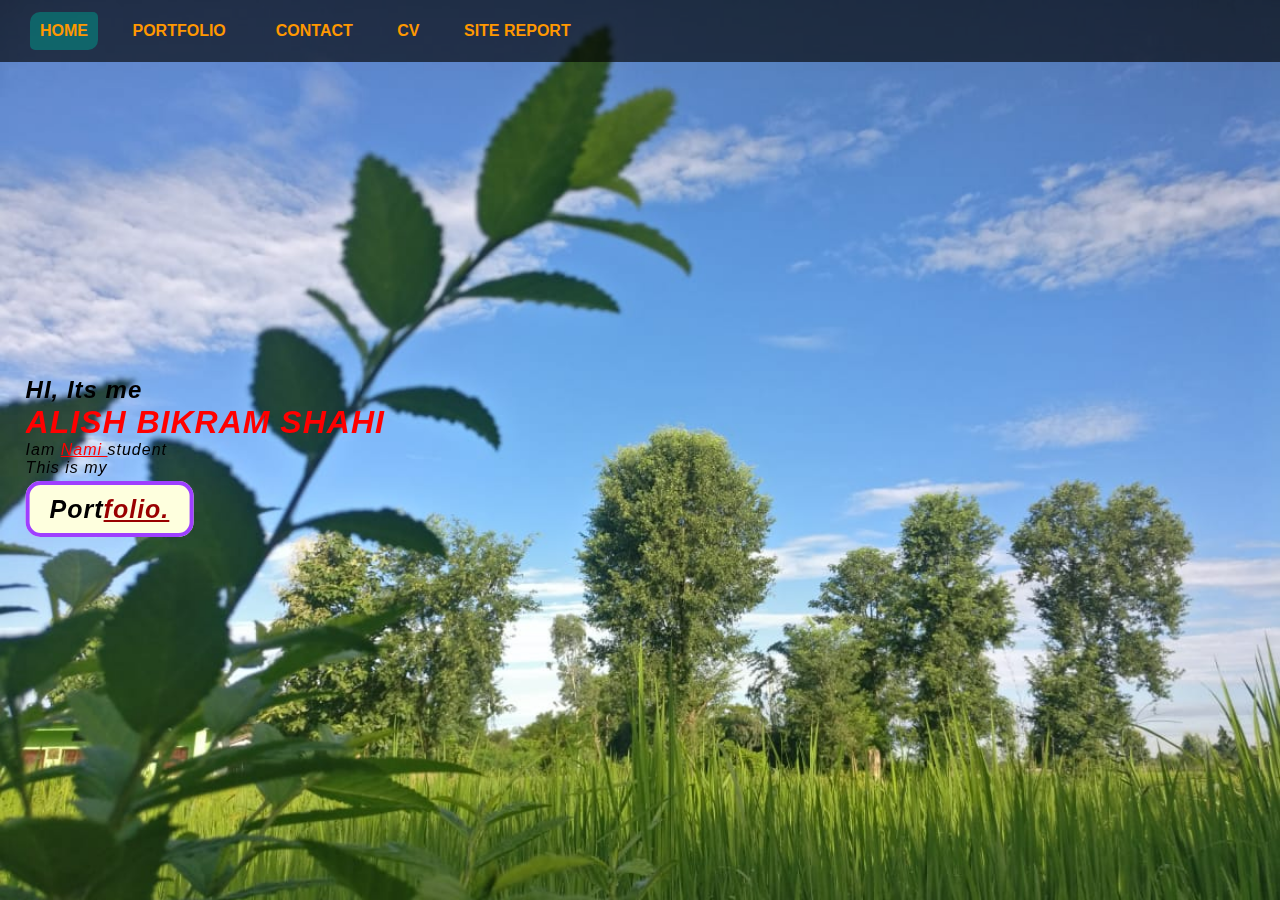
<file: index.html>
<!DOCTYPE html>
<html lang="en">
  <head>
     <meta charset="utf-8">
     <meta name="viewport" content="width=device-width, initial-scale=1.0">
     <title>HOME</title>
     <link rel="stylesheet" type="text/css" href="INDEX.CSS">
  </head>
  <body class="page">
    <div class="header-items">
      <div class="container1">
        <div class="menu1">
         <!-- This checkbox will give us the toggle behaviour, it will be hidden but functional-->
        <input type="checkbox" id="nav-check">
         <!--This label is tied to the checkbox, and it will contain the toggle "buttons"-->
          <label for="nav-check" class="nav-toggler">
              &#9776;
          </label>
            <!--(Manuel, 2017)-->

           <!--navigation-->
          <nav class="nav">
            <ul>
               <li><a class="here1" href="#">HOME</a></li>
               <li><a href="portfolio.html">PORT<span>FOLIO</span></a><li>
               <li><a href="contact.html">CONTACT</a></li>
               <li><a href="CV.html">CV</a></li> 
               <li><a href="sitereport.html">SITE REPORT</a></li>
            </ul> 
          </nav>  <!-- End of navigation menu -->
        </div>
      </div>
    </div>

    <!---content area-->
    <div class="home">
      <div  class="home-text">
       <h2>HI, Its me</h2><h1><span>ALISH BIKRAM SHAHI</span></h1>
       <p>Iam <span> Nami </span> student<br>
        This is my </p><br>
        <div class="logo">
          <a href="portfolio.html">
           Port<span>folio.</span>
          </a>
        </div>
      </div>
    </div>
  </body>
</html>
  <!--Manuel, L. (2017) [software].scotch.io. Available from:https://scotch.io/tutorials/building-a-morphing-hamburger-menu-with-css[Accessed 23 May 2021]-->
</file>
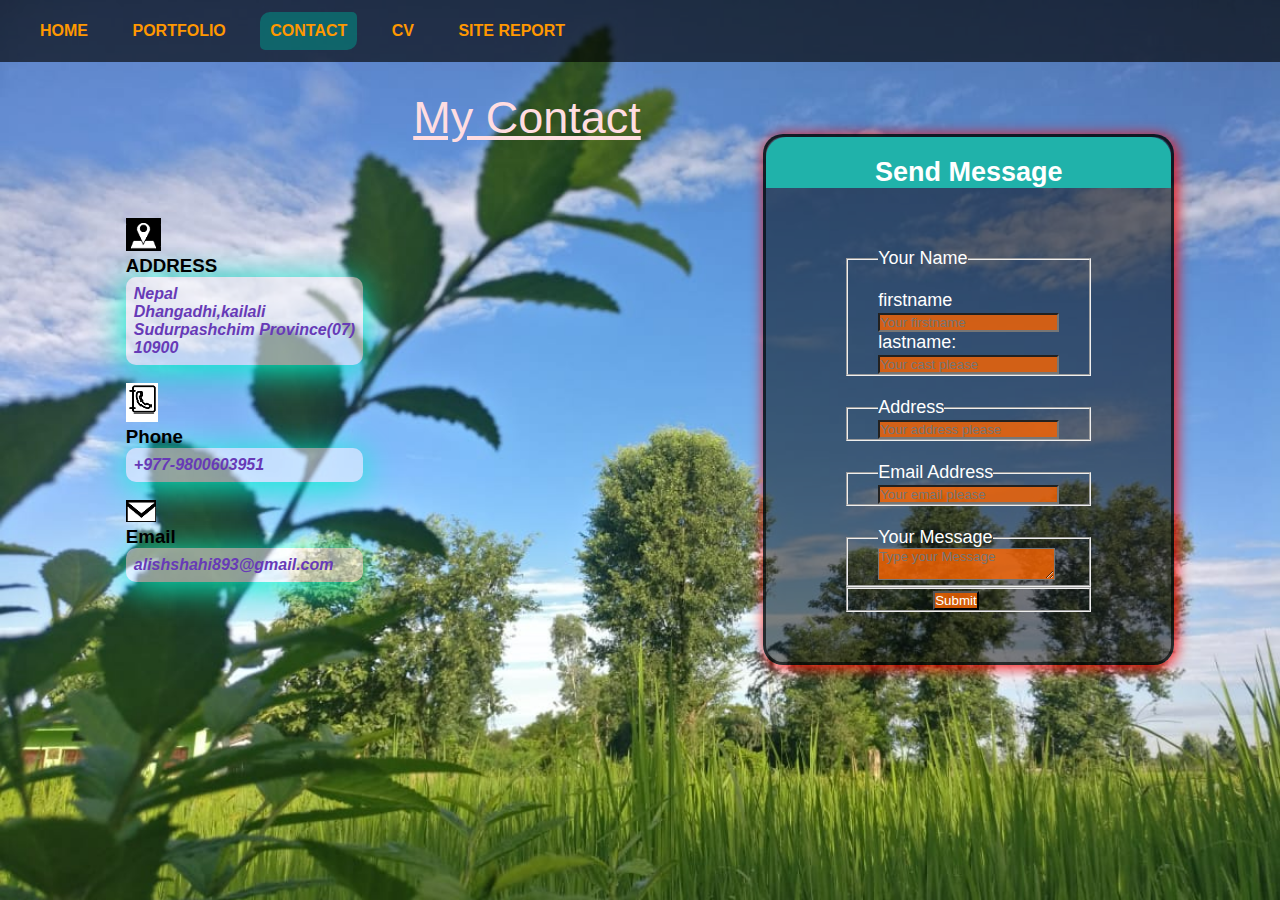
<file: contact.html>
<!DOCTYPE html>
<html lang="en">
    <head>
        <meta name="viewport" content="width=device-width, initial-scale=1.0">
	    <title>contact</title>
	    <link rel="stylesheet" type="text/css" href="INDEX.CSS">
    </head>	
    <body class="page1">  
        <div class="header-items">
  	        <div class="container1">
                 <div class="menu1">
                    <!-- This checkbox will give us the toggle behaviour, it will be hidden but functional -->
                    <input type="checkbox" id="nav-check">
                    <!-- This label is tied to the checkbox, and it will contain the toggle "buttons" -->
                    <label for="nav-check" class="nav-toggler">  
                        &#9776;
                    </label>
                    <!--(Manuel, 2017)-->   

                    <!-- navigation -->
                    <nav class="nav">
                        <ul>
          	                <li><a href="index.html">HOME</a></li>
          	                <li><a href="portfolio.html">PORT<span>FOLIO</span></a></li>	
          	                <li><a class="here1" href="#">CONTACT</a></li>
          	                <li><a href="CV.html">CV</a></li> 
                            <li><a href="sitereport.html">SITE REPORT</a></li>
                        </ul> 
                    </nav>
                </div>
            </div>
        </div>

        <!-- Contact overall content -->
	    <div class="contact-content">
		    <h2> <u>My Contact</u></h2>
		</div> 
		<div class="container">
			<div class="ContactInfo">
				<div class="icon">
					<a href="#"><img src="address.png" alt="address icon"></a>
				</div>
					<!--(Pngtree, n.d.)-->
				<div class="text">
					<h3>ADDRESS</h3>
					<p>Nepal<br>Dhangadhi,kailali<br>Sudurpashchim Province(07)<br>10900</p>
				</div>
			    <br>
	            <div class="icon">
	            	<a href="#"><img src="contact.png" alt="contact icon"></a>
	            </div>
	            <!--(freeiconspng, n.d.)-->
	            <div class="text">
		            <h3> Phone</h3>
		            <p> +977-9800603951</p>
	            </div>
	            <br>
	            <div class="icon">
	            	<a href="#"><img src="email.png" alt="email icon"></a>
	            </div>
	            <!--‎(freeiconspng n.d.)-->
	            <div class="text">
		            <h3>Email</h3>
		            <p>alishshahi893@gmail.com</p>
                </div>
            </div>

            <!-- Form section to send messages -->
	        <div class="form-content">
		        <h2>Send Message</h2>
			    <form action="mailto:alishshahi893@gmail.com"  id="MESSAGE" method="post">
				    <fieldset>
					    <legend>
					        Your Name
					    </legend>
					    <br>
					    firstname
					    <br>
					    <input type="text" name="firstname" required="" placeholder="Your firstname">
					    <br>	
	                    lastname:
	                    <br>
	                    <input type="text" name="lastname" required="" placeholder="Your cast please">
	                </fieldset>
                    <br>
                    <fieldset>
                        <legend>
                        	Address 
                        </legend>
                        <input type="text" name="address" placeholder="Your address please" required="" >
                    </fieldset>
                    <br>
                    <fieldset>
                        <legend>
                        	Email Address
                        </legend>
                        <input type="text" name="email" placeholder="Your email please" required="">
                    </fieldset>
                    <br>
                    <fieldset>
	                    <legend>
	                        Your Message
	                    </legend>
	                    <textarea required="required" placeholder="Type your Message"></textarea>
                    </fieldset>
	                <fieldset>
	                    <input type="submit" name="Submit" id="submit">
	                </fieldset>
                </form>
            </div>
        </div>
    </body>
</html>

<!--Manuel, L. (2017) [software].scotch.io. Available from:https://scotch.io/tutorials/building-a-morphing-hamburger-menu-with-css[Accessed 23 May 2021]-->

<!--[Anon.][n.d.] Pngtree[online]. Available from:https://pngtree.com[Accessed 23 May ‎2021]-->

<!-- [Anon.][n.d.] freeiconspng[online]. Available from:https://www.freeiconspng.com[Accessed 23 ‎May ‎2021]-->   

<!--‎[Anon.][n.d.] freeiconspng[online]. Available from:https://www.freeiconspng.com)[Accessed 23 ‎May ‎2021]-->
</file>
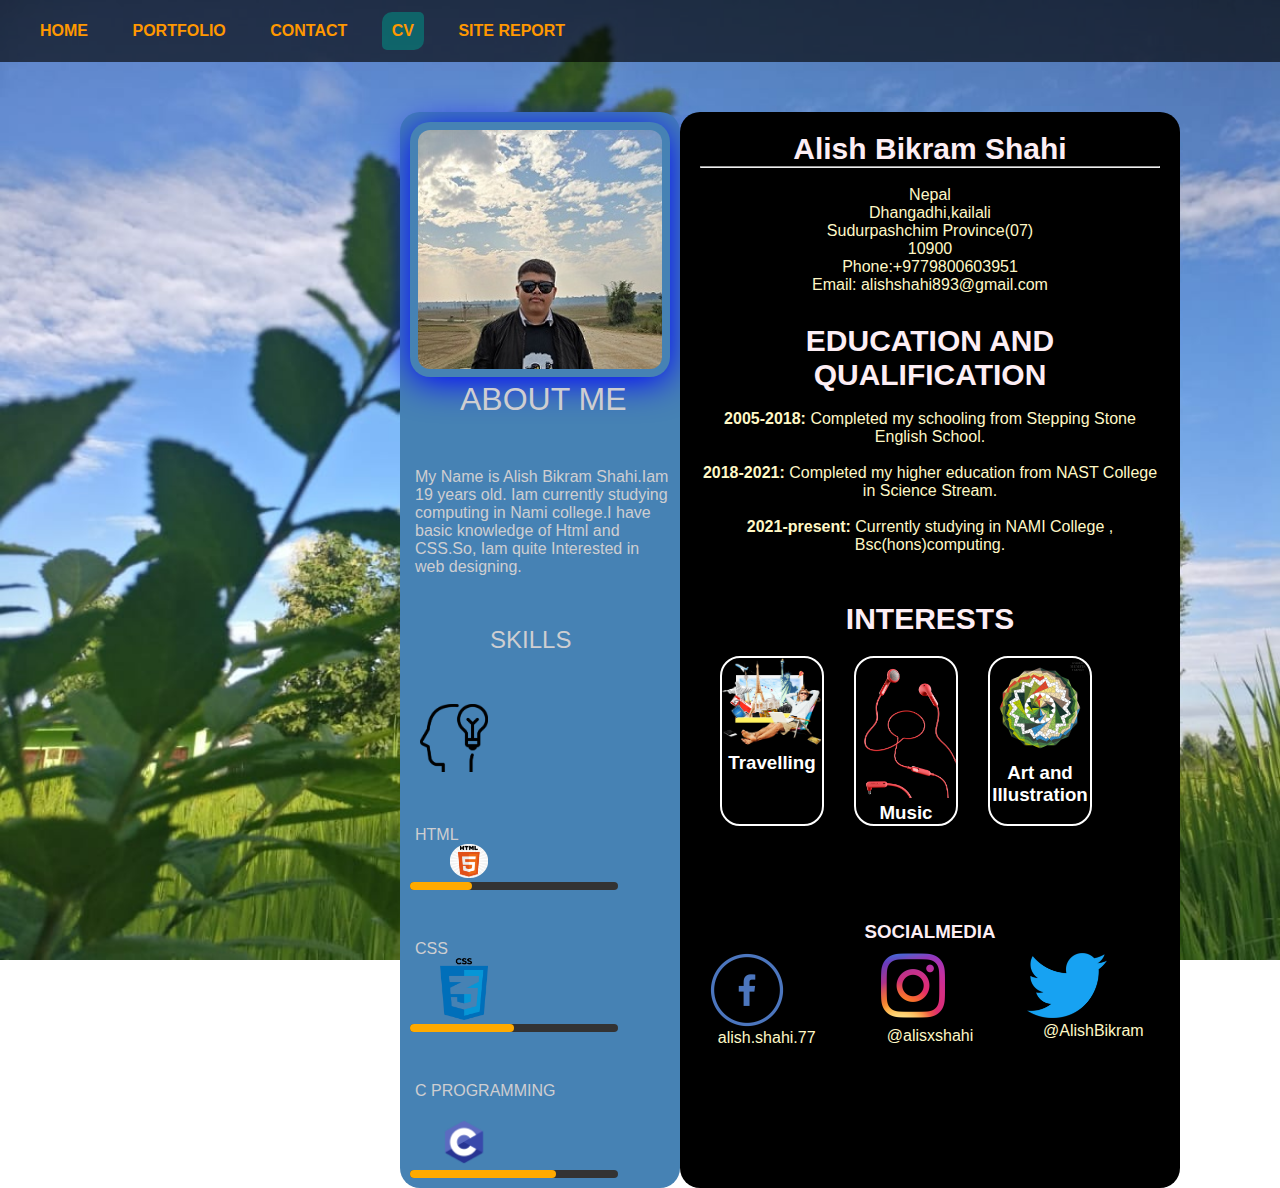
<file: CV.html>
<!DOCTYPE html>
<html lang="en">
  <head>
    <meta charset="utf-8">
    <meta name="viewport" content="width=device-width, initial-scale=1.0">
    <title>CV</title>
    <link rel="stylesheet" type="text/css" href="INDEX.CSS">
  </head>
  <body class="page2">
    <div class="header-items">
      <div class="container1">
        <div class="menu1">
          <!-- This checkbox will give us the toggle behaviour, it will be hidden but functional-->
          <input type="checkbox" id="nav-check">
          <!--This label is tied to the checkbox, and it will contain the toggle "buttons"-->
          <label for="nav-check" class="nav-toggler">
            &#9776;
          </label>
              <!--(Manuel, 2017)-->
                  
          <!--navigation-->
          <nav class="nav">
            <ul>
              <li><a href="index.html">HOME</a></li>
              <li><a href="portfolio.html">PORT<span>FOLIO</span></a></li>  
              <li><a  href="contact.html">CONTACT</a></li>
              <li><a class="here1" href="CV.html">CV</a></li> 
              <li><a href="sitereport.html">SITE REPORT</a></li>
            </ul> 
          </nav>
        </div> 
      </div>
    </div>
    <!--CV section start -->
    <div class="box-outer">
      <div class="cv-box">
        <!--about me section -->
        <div class="box1">
          <img src="1621327746442.jpg" class="mypic" alt="Alish photo">
          <h1>ABOUT ME</h1>
          <p>My Name is Alish Bikram Shahi.Iam 19 years old. Iam currently studying computing in Nami college.I have basic knowledge of Html and CSS.So, Iam quite Interested in web designing.</p>
          <!-- my skills -->
          <h2>SKILLS</h2><img src="PngItem_3180020.png" class="skill" alt="skill icon">
          <!-- (pngitem, n.d.) -->
          <br>
          <p>HTML</p>
          <img src="PngItem_5526152.png" class="skill-logo" alt="Html icon">     
          <!-- (pngtitem, n.d.) -->
          <div id="skill1"></div>
          <p>CSS</p>
          <img src="PngItem_119330.png" class="skill-logo1" alt="CSS icon">
          <!--(pngitem, n.d.)-->
          <div id="skill2"></div>
          <p>C PROGRAMMING</p><br>
          <img src="5a36954d40bea2.0735336615135266052652.png" class="skill-logo2" alt="#c icon">
          <!-- (cleanpng, n.d.) -->  
          <div id="skill3"></div>
        </div>
        <div class="box2">
          <!-- My personal detail -->
          <div class="detail">
            <h1>Alish Bikram Shahi</h1>
            <hr>
            <br>
            <p>Nepal<br>Dhangadhi,kailali<br>Sudurpashchim Province(07)<br>10900</p>
            <p>Phone:+9779800603951</p>
            <p>Email: alishshahi893@gmail.com</p> 
          </div>
          <!-- My Education Detail -->
          <div class="detail1">
            <h1>EDUCATION AND QUALIFICATION</h1><br>
            <P><span> 2005-2018: </span>Completed my schooling from Stepping Stone English School.<br><br><span>2018-2021:</span> Completed my higher education from NAST College in  Science Stream.<br><br><span>2021-present:</span>  Currently studying in NAMI College , Bsc(hons)computing.</P>
            <br>
            <h1>INTERESTS</h1>
          </div>
          <!-- My hobbies -->
          <div class="detail2">
            <div class="icon">
              <img src="30744-7-travel-transparent.png" alt="travel png image">
              <!-- (freepngimg, n.d.)-->
              <h3>Travelling</h3>
            </div>
            <div class="icon">
              <img src="91762-microphone-defuncmusic-headphones-black-white-defunctalc-technology.png" alt="music png image">
              <h3>Music</h3>
              <!-- (freepngimg, n.d.) -->
            </div>
            <div class="icon">
              <img src="29015-8-artwork-transparent_400x400.png" alt="Art and Illustration png image">
              <!--(freepngimg, n.d.)-->
              <h3>Art and Illustration</h3>
            </div>
          </div>
          <!-- My social-media Detail -->
          <div class="socialmedia-title">
          <h3>SOCIALMEDIA</h3></div>
          <div class="socialmedia-logo">
            <div class="facebook-logo">
              <a href="https://www.facebook.com/alish.shahi.77"><img src="facebook.png" alt="facebook icon">
                <!-- (pngtree, n.d.) -->
                <p>alish.shahi.77</p> 
              </a>
            </div>
            <div class="instagram-logo">
              <a href="https://www.instagram.com/alisxshahi/"> <img src="logo-instagram-png-13557.png"  alt="Instagram icon">
                <!-- (transparentpng, n.d.) -->
                <p>@alisxshahi</p>
              </a>
            </div>
            <div class="twitter-logo">
              <a href="https://twitter.com/AlishBikram"> <img src="twitter-png-5964.png"  alt="twitter icon">
                <!-- (transparentpng, n.d.) -->
                <p>@AlishBikram</p>
              </a>
            </div>
          </div>
        </div>
      </div>
    </div>
  </body>
</html>

<!-- Manuel, L. (2017) [software].scotch.io. Available from:https://scotch.io/tutorials/building-a-morphing-hamburger-menu-with-css[Accessed 23 May 2021]-->

<!--[Anon.][n.d.] pngitem[online]. Available from:https://www.pngitem.com/middle/imTRJTT_brainstorm-skill-icon-hd-png-download/[Accessed‎ 31 ‎May ‎2021]-->

<!--[Anon.][n.d.] pngtitem[online]. Available from:https://www.pngitem.com/middle/TRbRmbb_ornate-html5-logo-html-5-hd-png-download/[Accessed ‎31 ‎May ‎2021]-->

<!--[Anon.][n.d.] pngitem[online]. Available from:https://www.pngitem.com/middle/miRbJ_transparent-curly-brackets-png-transparent-css-icon-png/[Accessed 31 ‎May ‎2021]-->

<!--[Anon.][n.d.] cleanpng[online]. Available from:https://www.cleanpng.com/png-letter-c-png-41332/download-png.html[Accessed ‎29 ‎May ‎2021]--> 

<!--[Anon.][n.d.] freepngimg[online]. Available from:https://freepngimg.com/png/30744-travel-transparent[Accessed ‎1 ‎June ‎2021]-->

<!--[Anon.][n.d.] freepngimg[online]. Available from:https://freepngimg.com/png/91762-microphone-defuncmusic-headphones-black-white-defunctalc-technology[Accessed ‎1 ‎June ‎2021]-->

<!--[Anon.][n.d.] freepngimg[online]. Available from:https://freepngimg.com/png/29015-artwork-transparent/download[Accessed ‎1 ‎June ‎2021]-->

<!--[Anon.][n.d.] pngtree[online]. Available from:https://pngtree.com/freepng/facebook-logo-icon-fb-logo_3570308.html[Accessed ‎29 ‎May ‎2021]-->

<!--[Anon.]n.d.] transparentpng[online]. Available from:https://www.transparentpng.com/details/logo-instagram-icon_13557.html[Accessed ‎29 ‎May ‎2021]-->

<!--[Anon.][n.d.] transparentpng[online]. Available from:https://www.transparentpng.com/download/twitter-bird-logo-pictures_5964.html[Accessed ‎31 ‎May ‎2021]-->
</file>
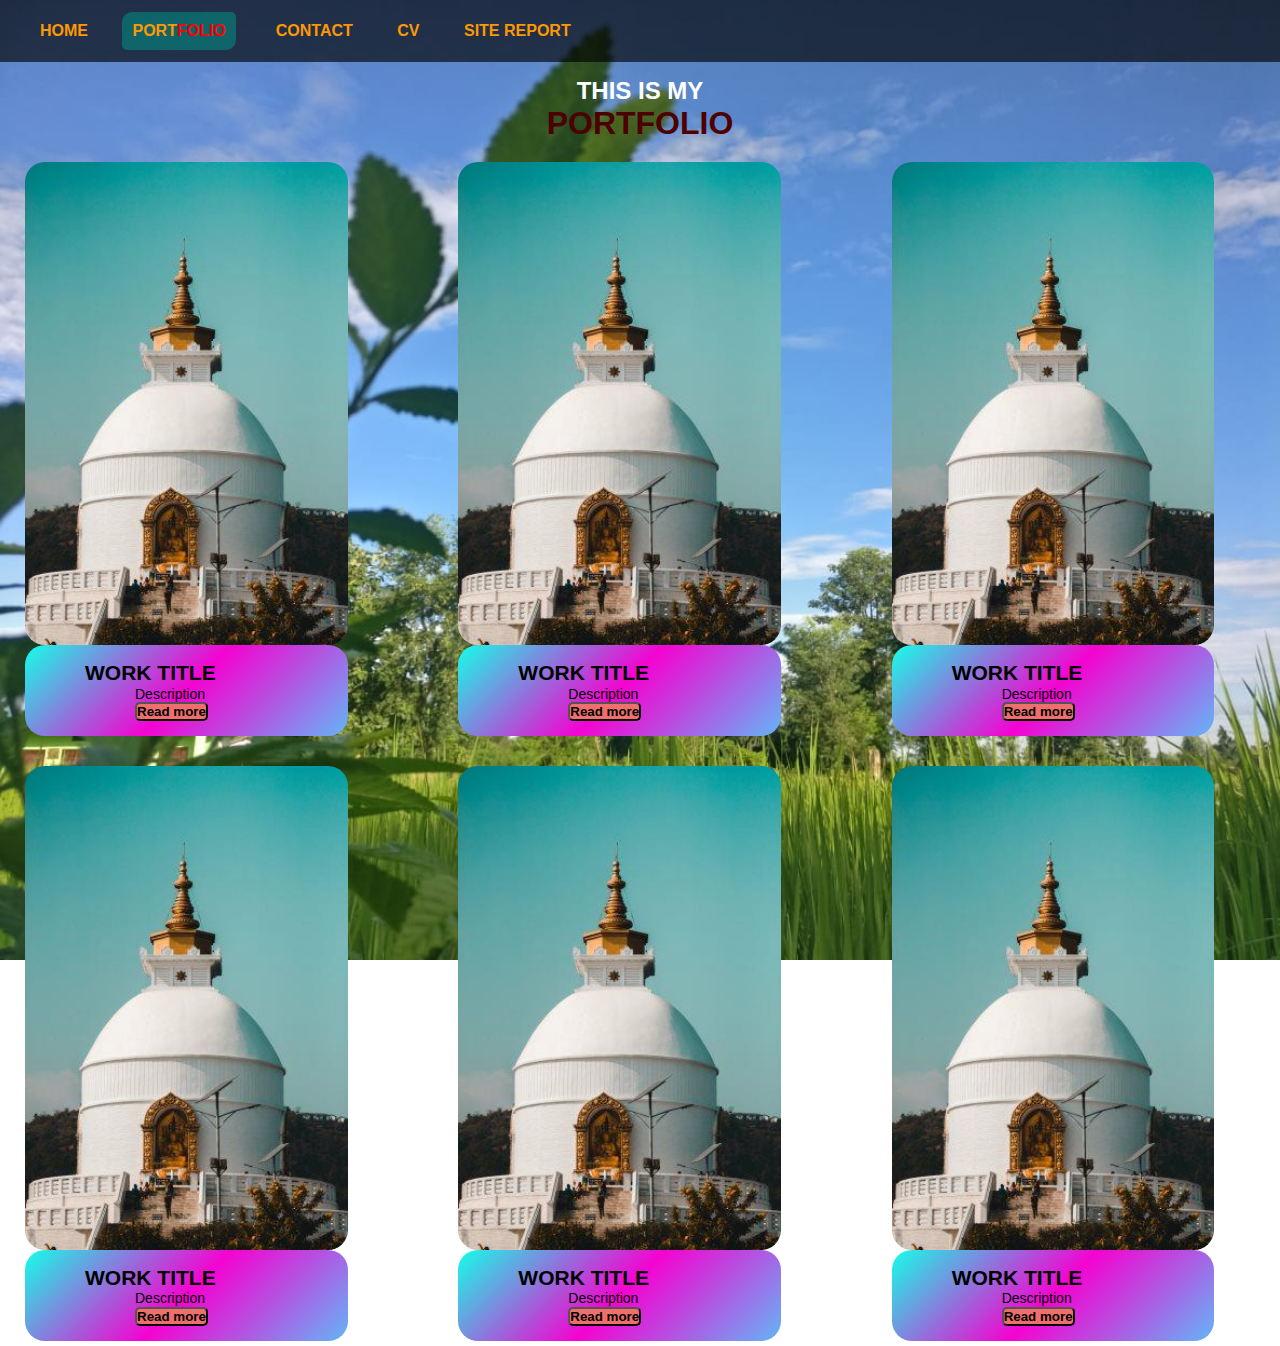
<file: portfolio.html>
<!DOCTYPE html>
<html lang="en">
  <head>
	  <meta charset="utf-8">
	  <meta name="viewport" content="width=device-width, initial-scale=1.0">
	  <title>portfolio</title>
	  <link rel="stylesheet" type="text/css" href="INDEX.CSS">
  </head>
  <body class="page3">
	  <div class="header-items">
      <div class="container1">
        <div class="menu1">
          <!-- This checkbox will give us the toggle behaviour, it will be hidden but functional-->
          <input type="checkbox" id="nav-check">
          <!--This label is tied to the checkbox, and it will contain the toggle "buttons"-->
          <label for="nav-check" class="nav-toggler">
            &#9776;
          </label>
          <!--(Manuel, 2017)-->

          <!--navigation-->
          <nav class="nav">
            <ul>
              <li><a href="index.html">HOME</a></li>	
              <li><a class="here2" href="#">PORT<span>FOLIO</span></a><li>
          	  <li><a href="contact.html">CONTACT</a></li>
          	  <li><a href="CV.html">CV</a></li> 
              <li><a href="sitereport.html">SITE REPORT</a></li>
            </ul> 
          </nav>
        </div>
      </div>
    </div>
    
    <!--portfolio section start -->
    <div class="intro">
      <h2>THIS IS MY</h2>
      <h1> PORTFOLIO</h1>
    </div>
    <!--for dummy images and its content -->
    <div class="content1">
      <div class="photo1">
        <img src="samrat-khadka-ehILsqU2RyU-unsplash.jpg" alt="Placeholder image">
        <!--(Khadka, 2018)-->
        <div class="photo1-content">
          <h2>WORK TITLE</h2>
          <p>Description<br>
          <button>Read more</button></p>
        </div>
      </div>
      <div class="photo1">
        <img src="samrat-khadka-ehILsqU2RyU-unsplash.jpg" alt="Placeholder image">
        <!--(Khadka, 2018)-->
        <div class="photo1-content">
          <h2>WORK TITLE</h2>
          <p>Description<br>
          <button>Read more</button></p>
        </div>
      </div>
      <div class="photo1">
        <img src="samrat-khadka-ehILsqU2RyU-unsplash.jpg" alt="Placeholder image">
        <!--(Khadka, 2018)-->
        <div class="photo1-content">
          <h2>WORK TITLE</h2>
          <p>Description<br>
          <button>Read more</button></p>
        </div>
      </div>
      <div class="photo1">
        <img src="samrat-khadka-ehILsqU2RyU-unsplash.jpg" alt="Placeholder image">
        <!--(Khadka, 2018)-->
        <div class="photo1-content">
          <h2>WORK TITLE</h2>
          <p>Description<br>
          <button>Read more</button><br>
        </div>
      </div>
      <div class="photo1">
        <img src="samrat-khadka-ehILsqU2RyU-unsplash.jpg" alt="Placeholder image">
        <!--(Khadka, 2018)-->
        <div class="photo1-content">
          <h2>WORK TITLE</h2>
          <p>Description <br>
          <button>Read more</button></p>
        </div>
      </div>
      <div class="photo1">
        <img src="samrat-khadka-ehILsqU2RyU-unsplash.jpg" alt="Placeholder image">
        <!--(Khadka, 2018)-->
        <div class="photo1-content">
          <h2>WORK TITLE</h2>
          <p>Description<br>
          <button>Read more</button></p>
        </div>
      </div>
    </div>
  </body>
</html>

<!-- Manuel, L. (2017) [software].scotch.io. Available from:https://scotch.io/tutorials/building-a-morphing-hamburger-menu-with-css[Accessed 23 May 2021]-->

<!--Khadka, S. (2018) unsplash[online]. Available from:(https://unsplash.com/photos/ehILsqU2RyU)[Accessed ‎26 ‎May ‎2021] -->
</file>
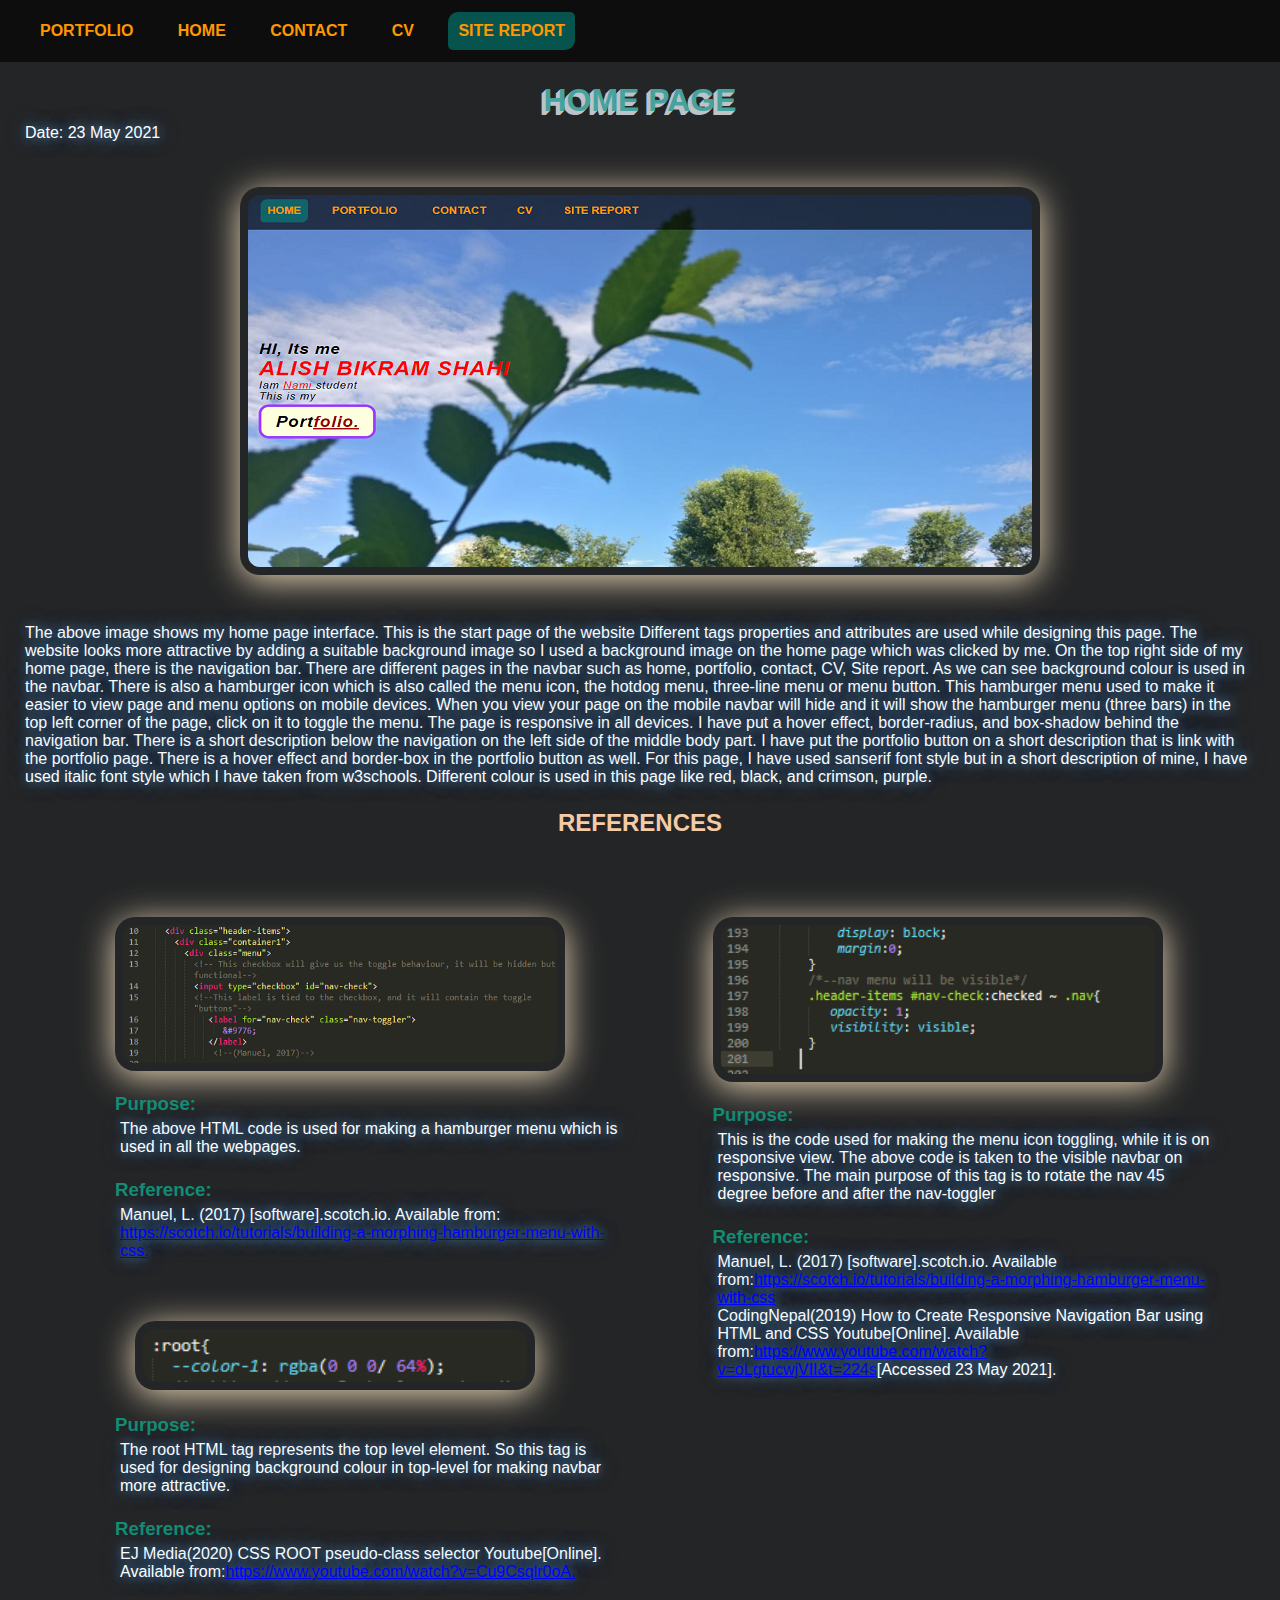
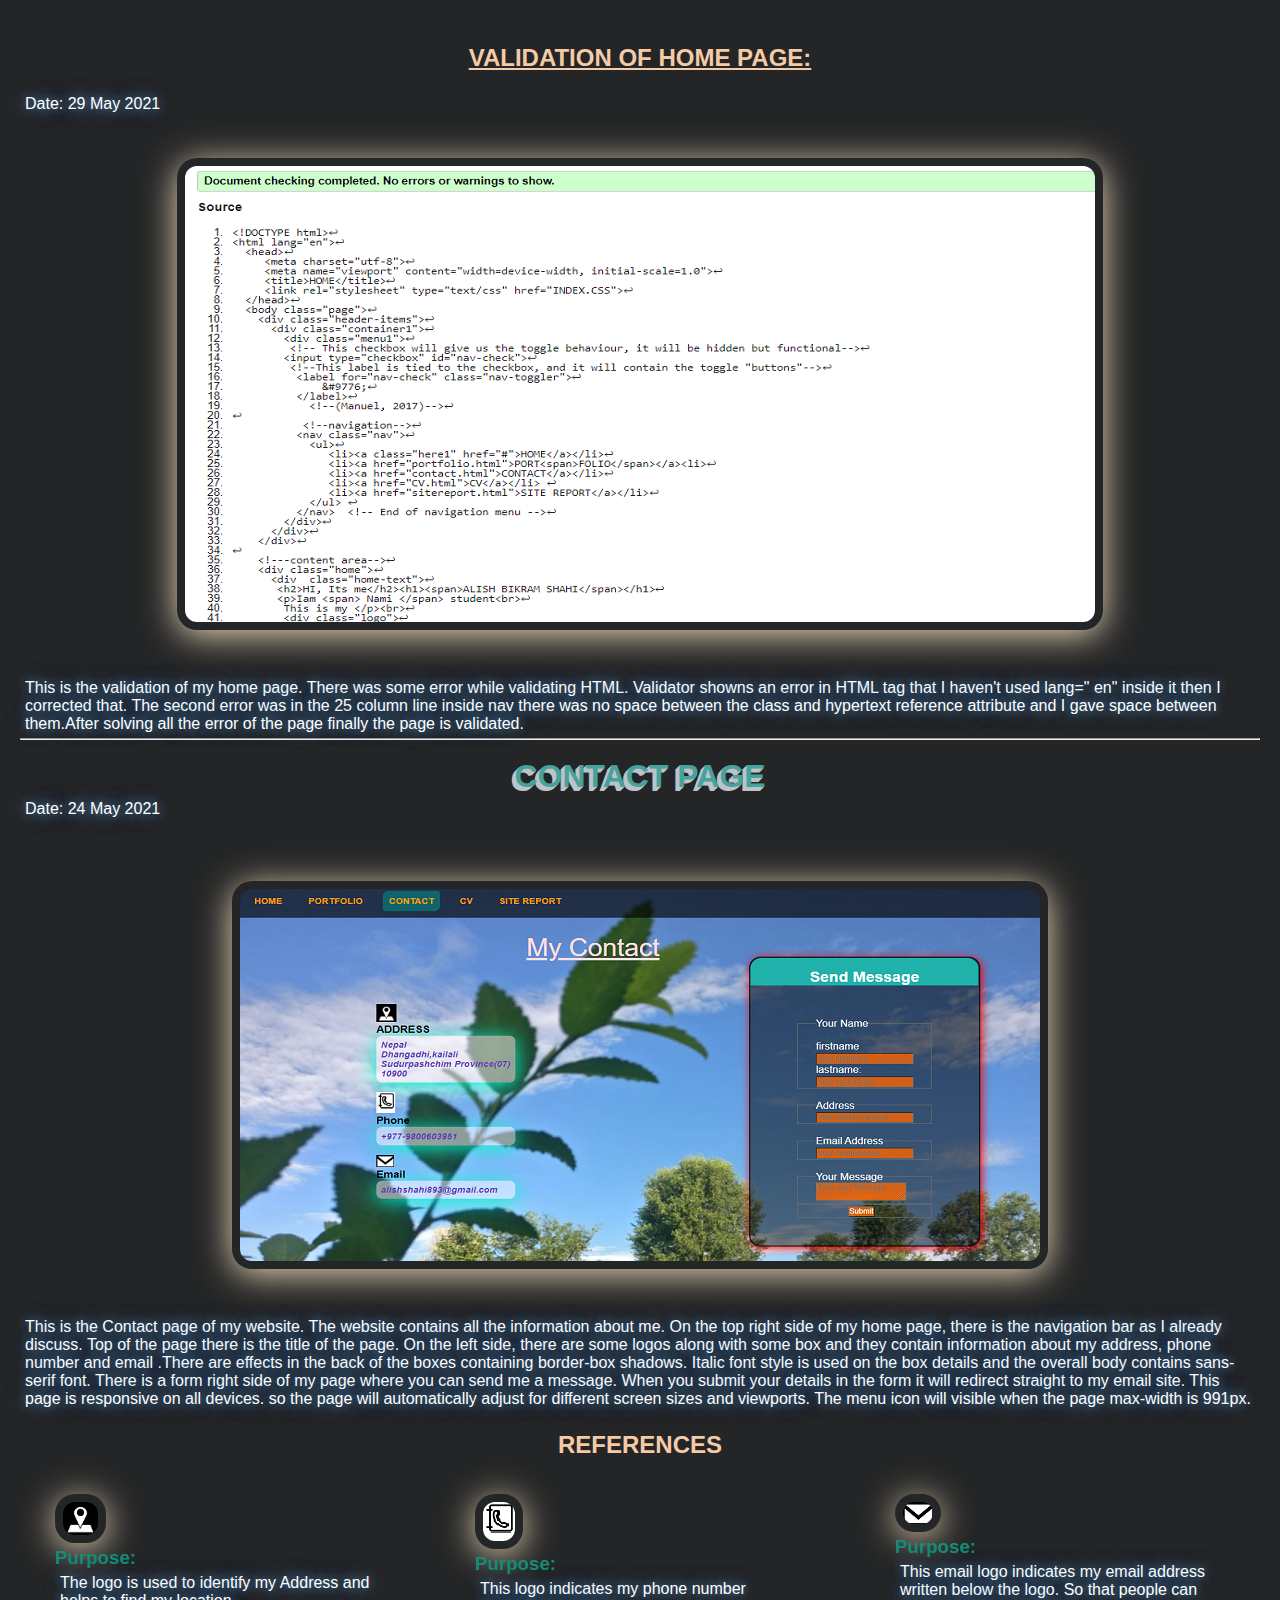
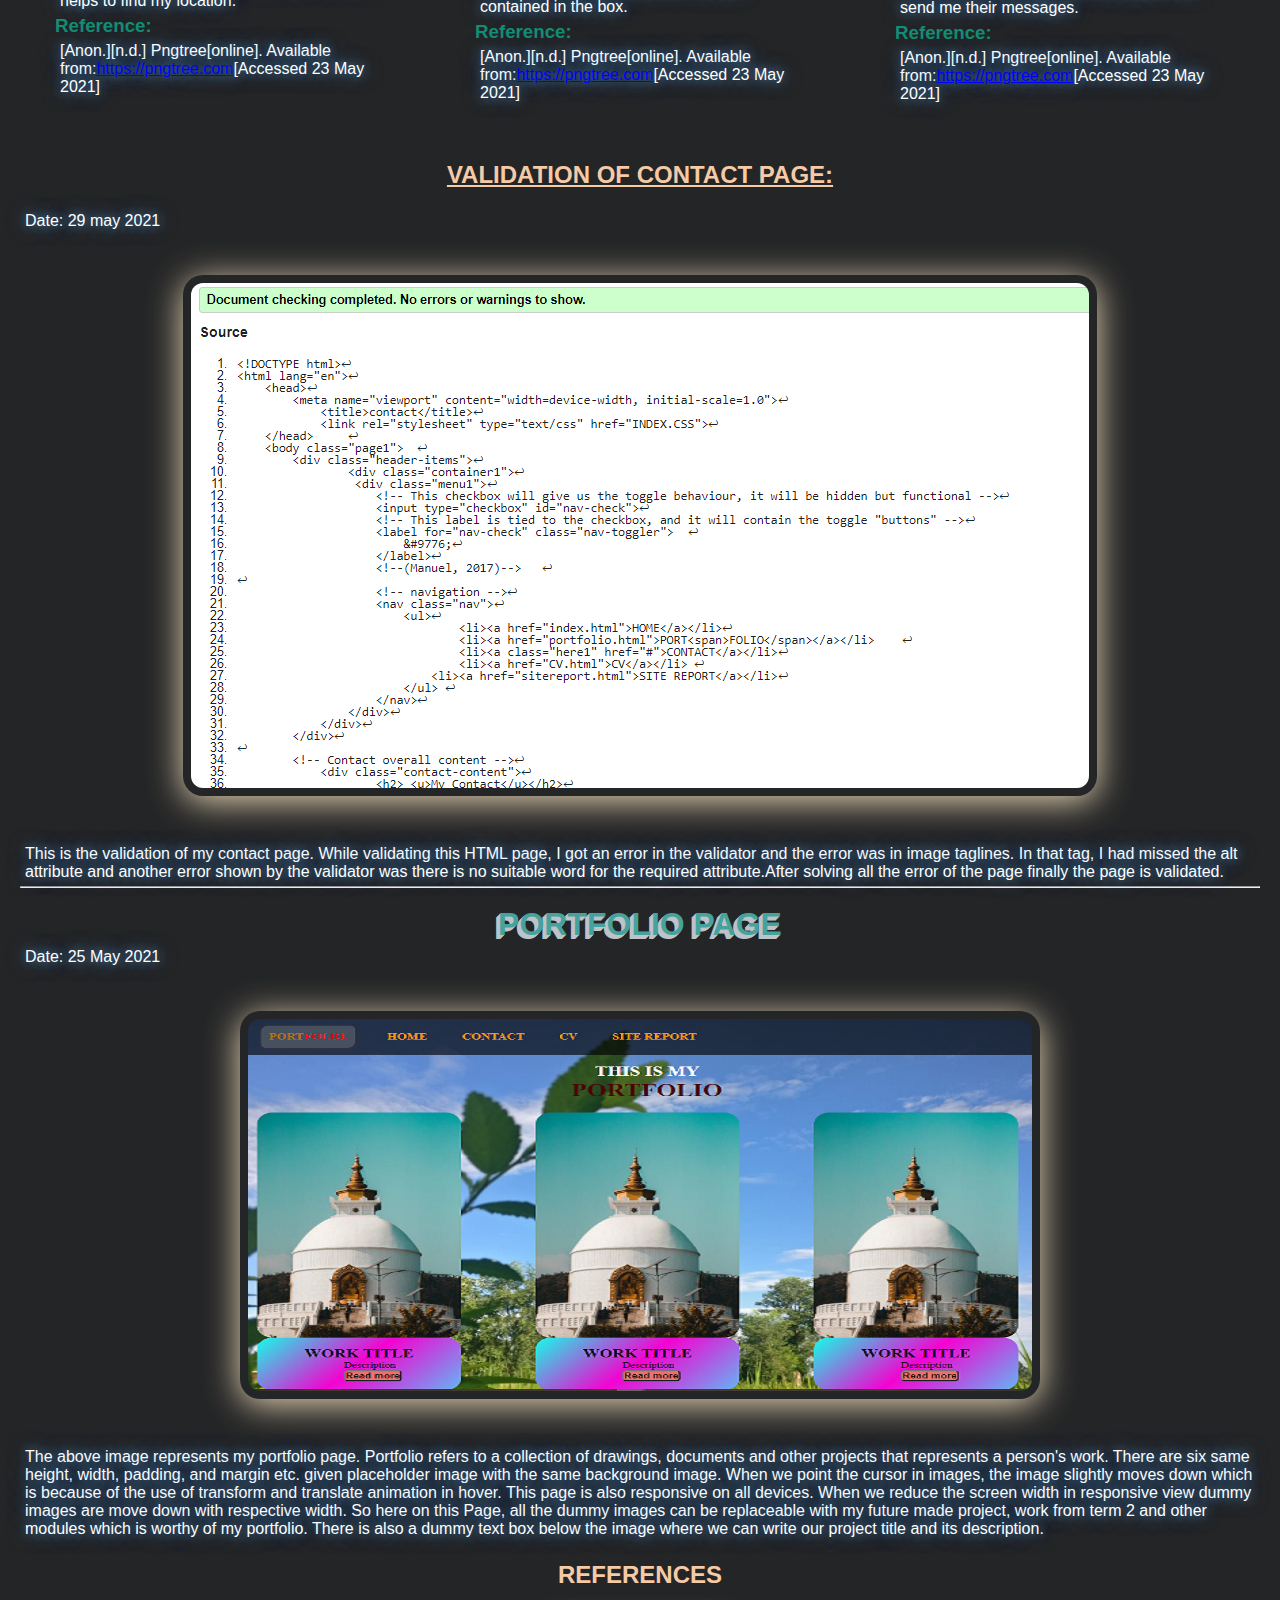
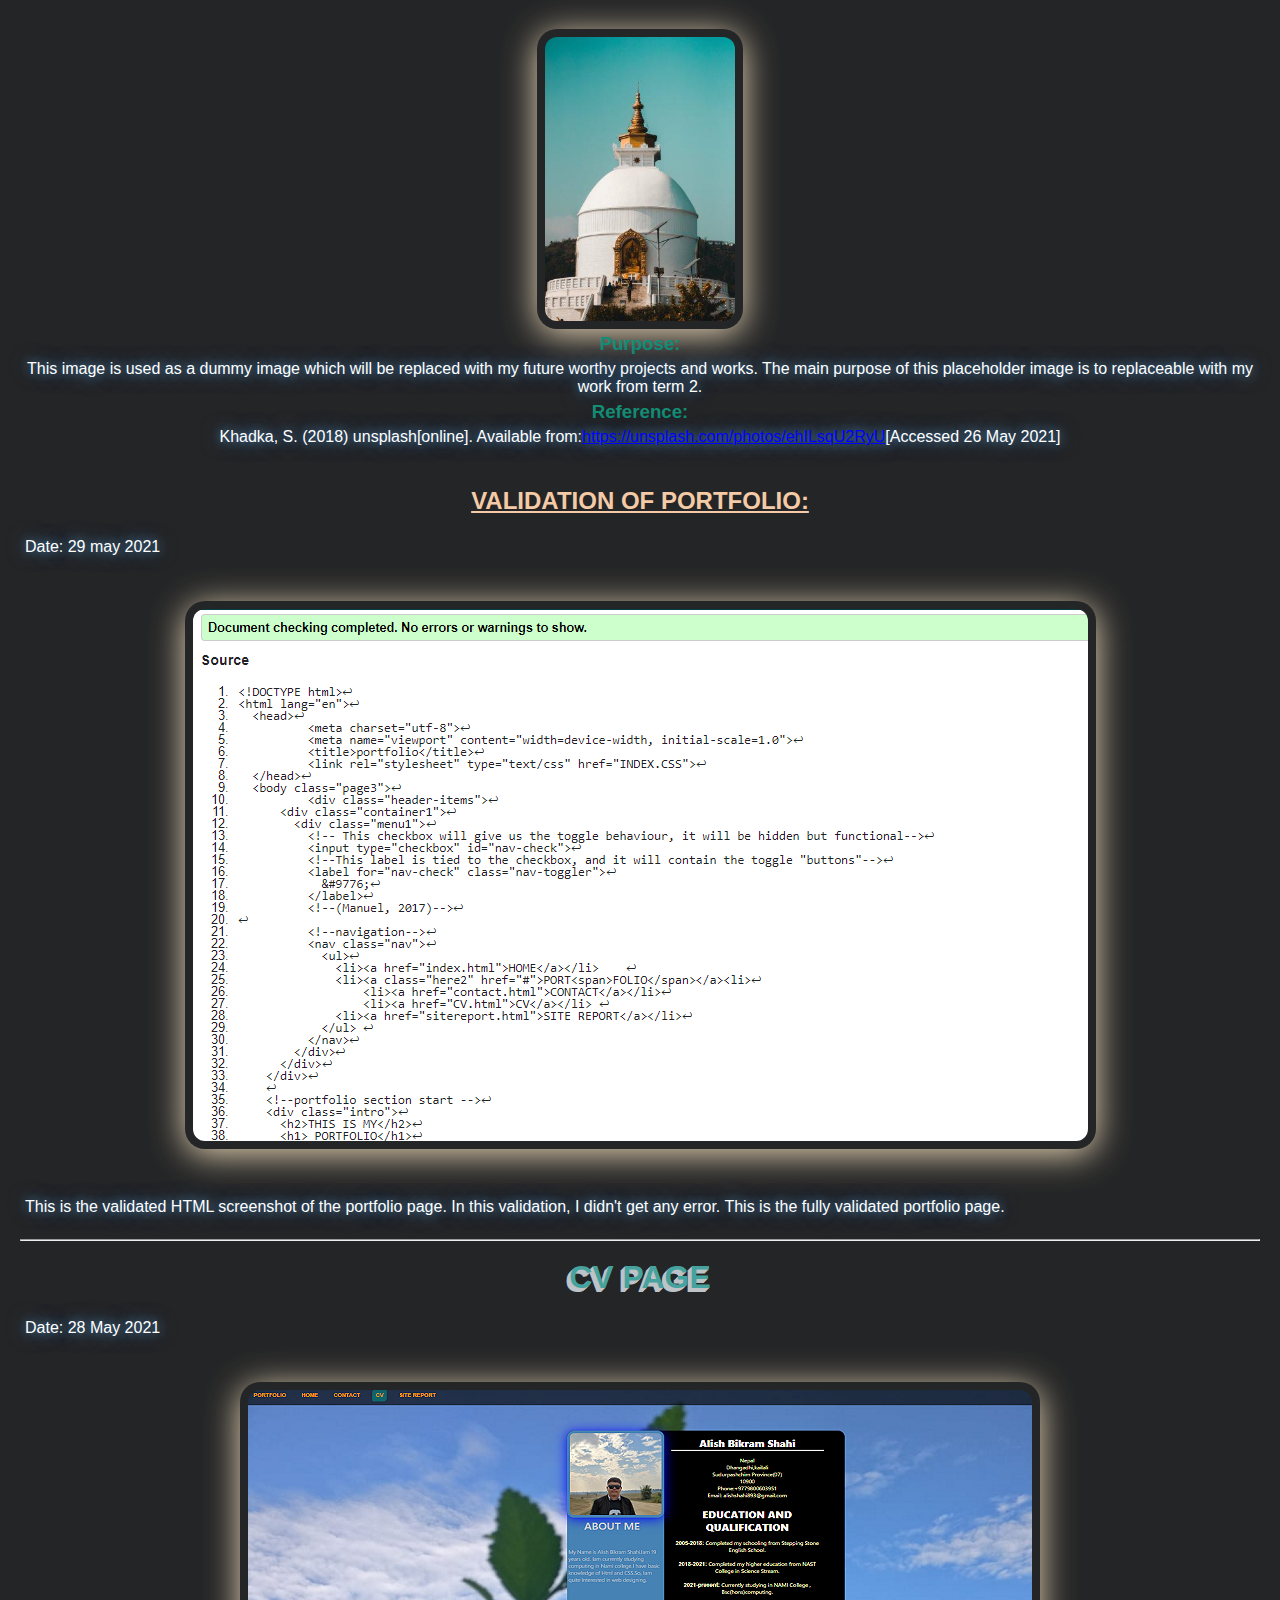
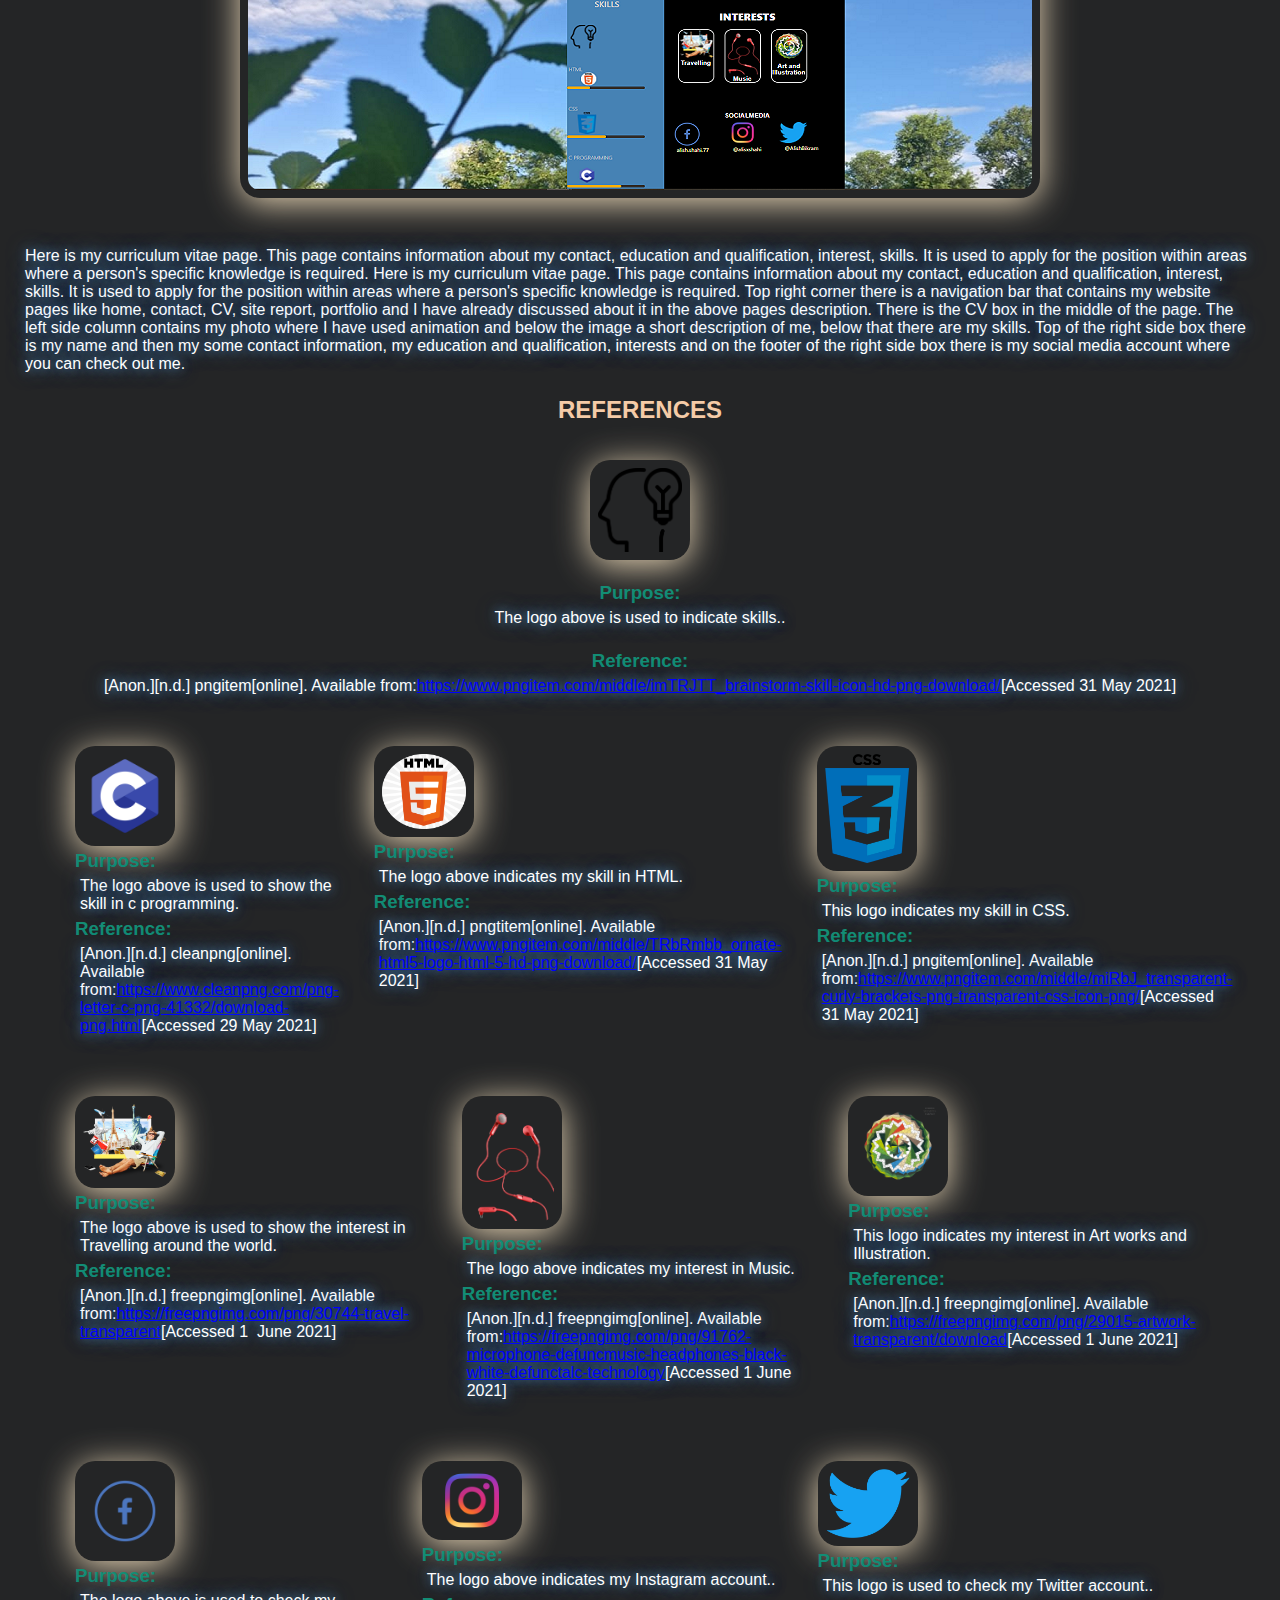
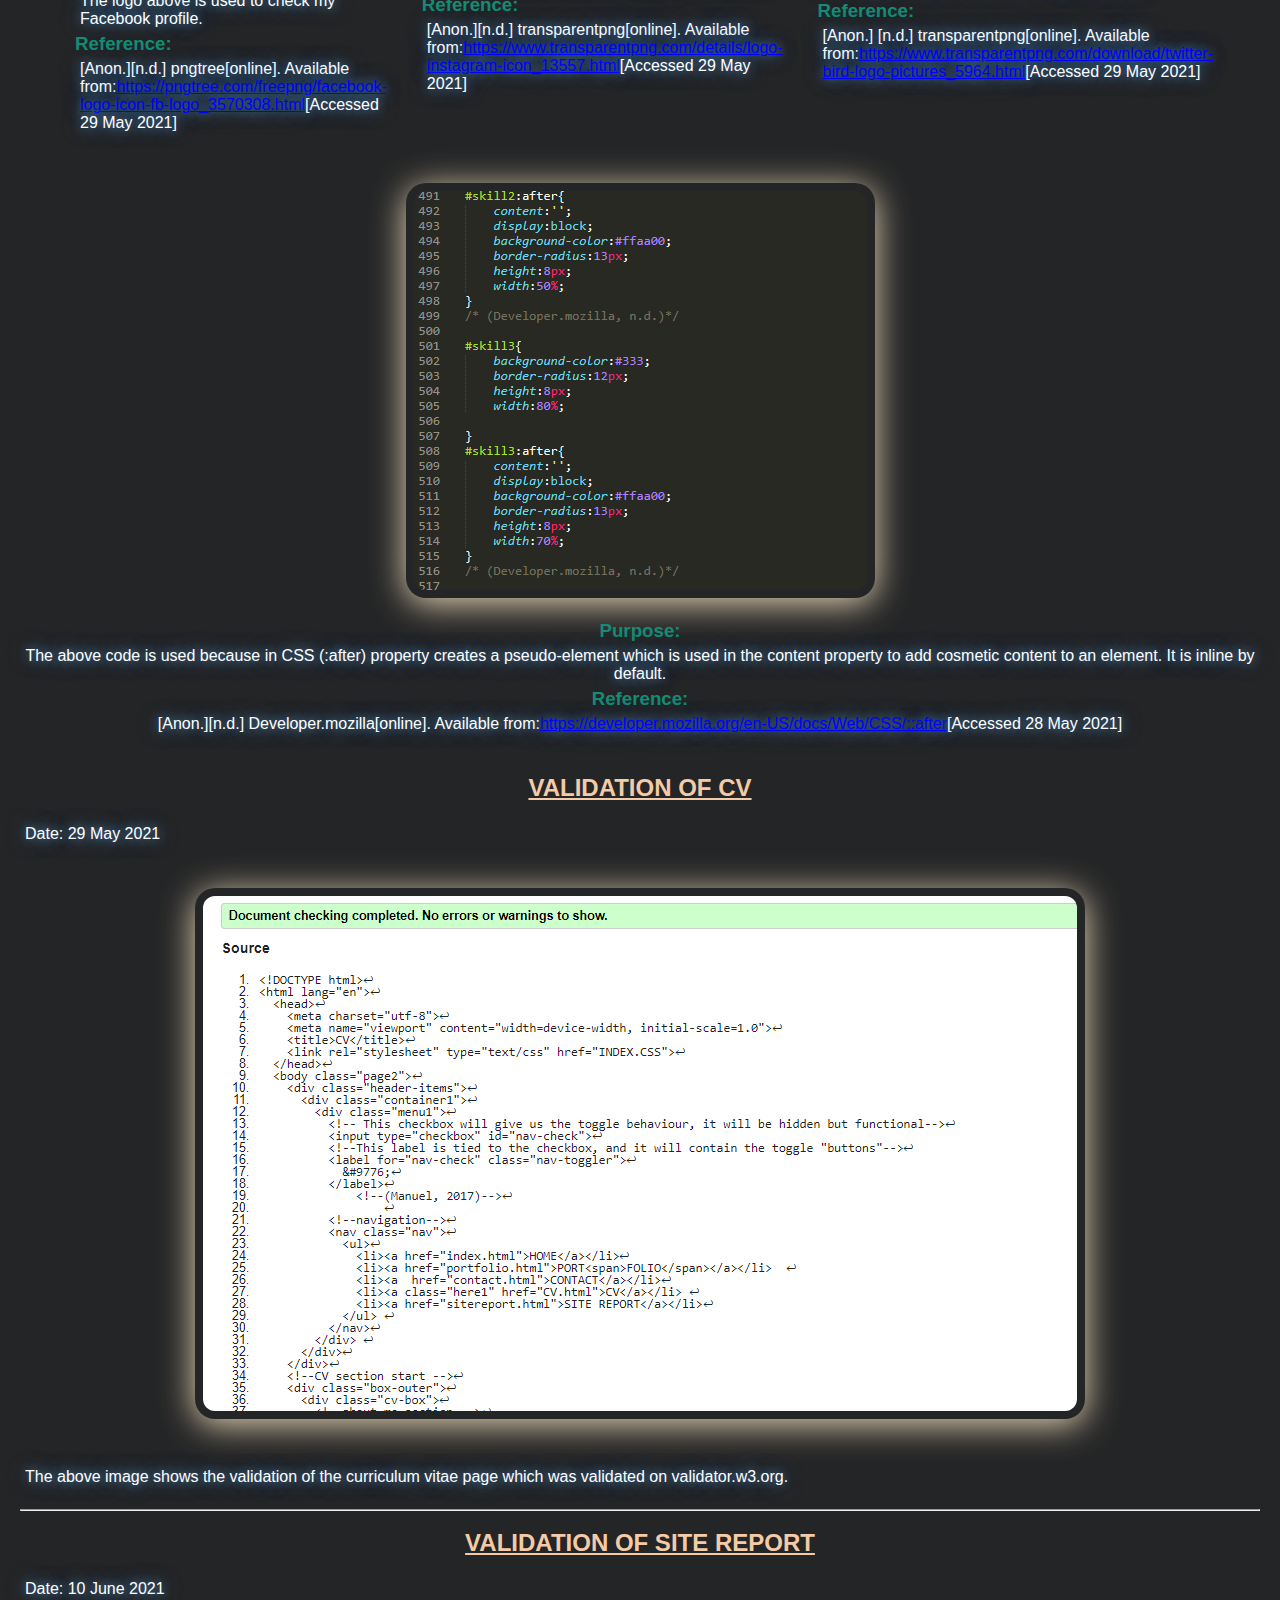
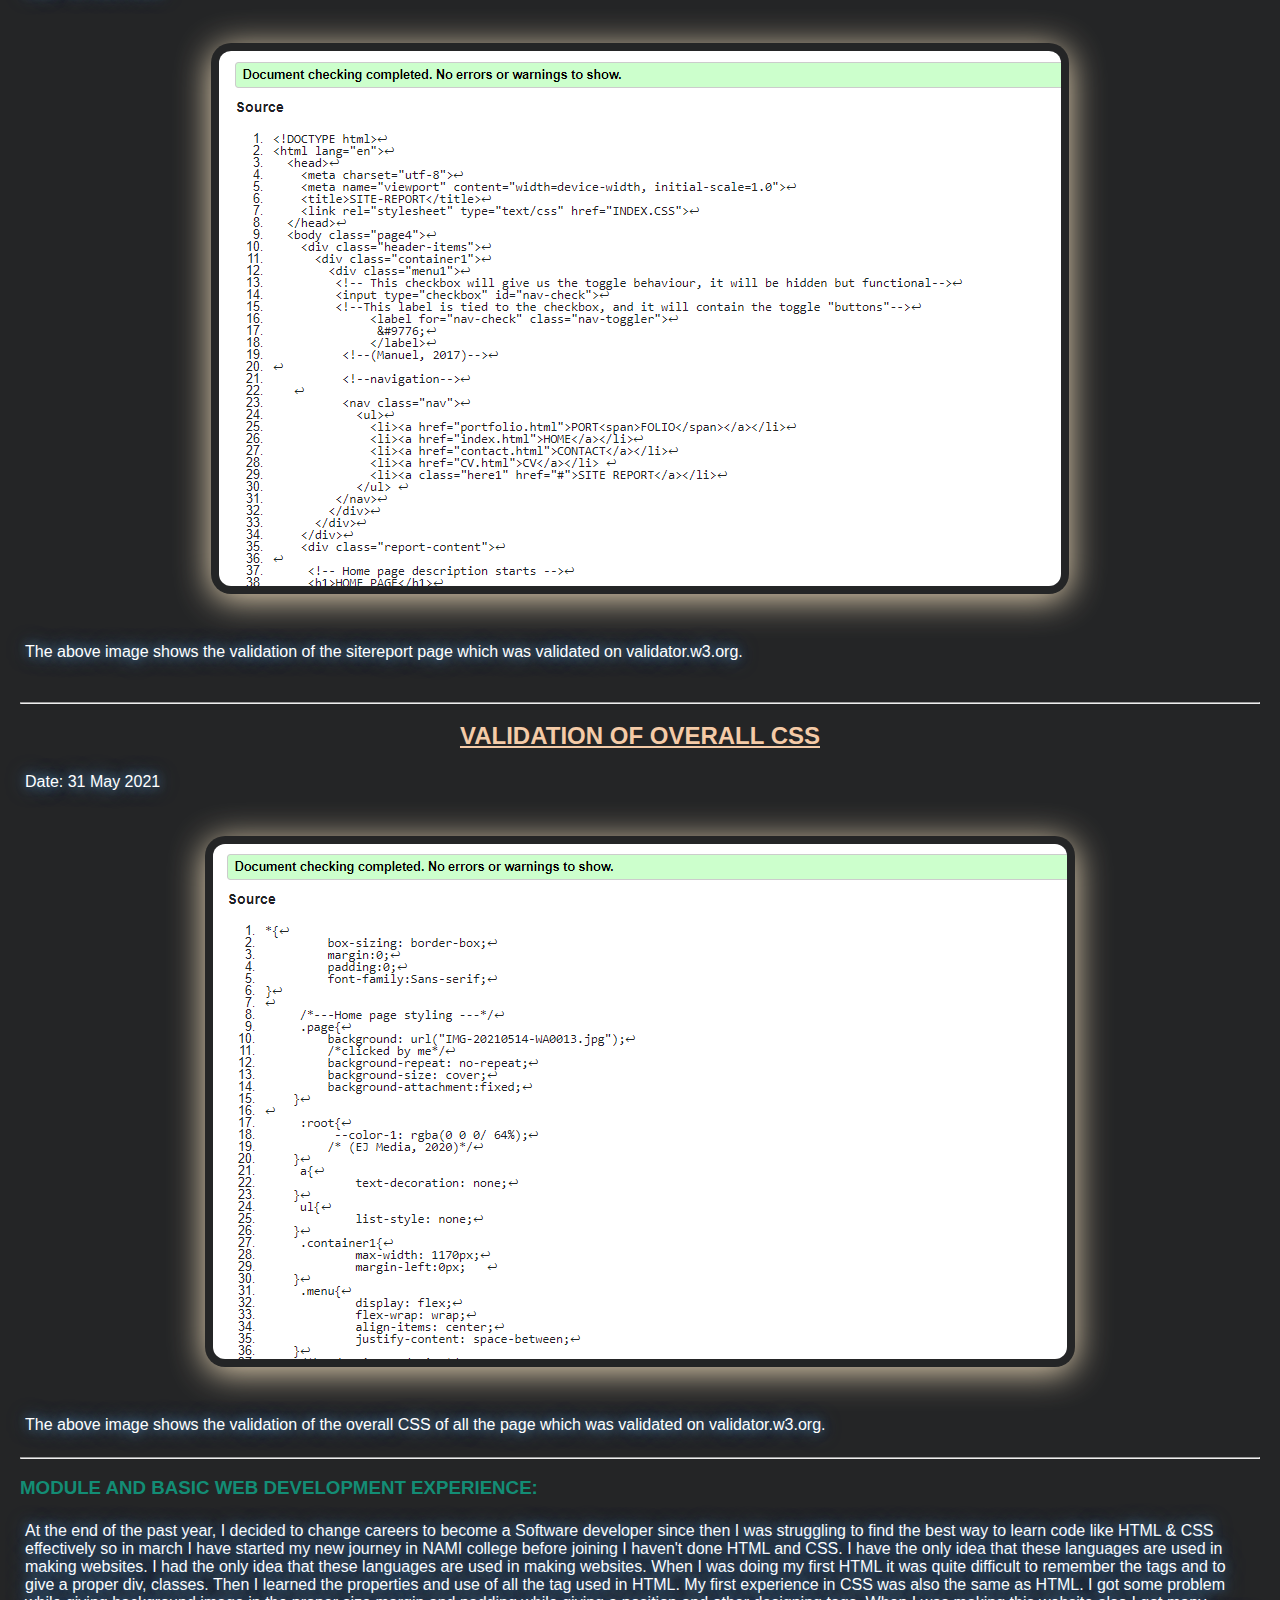
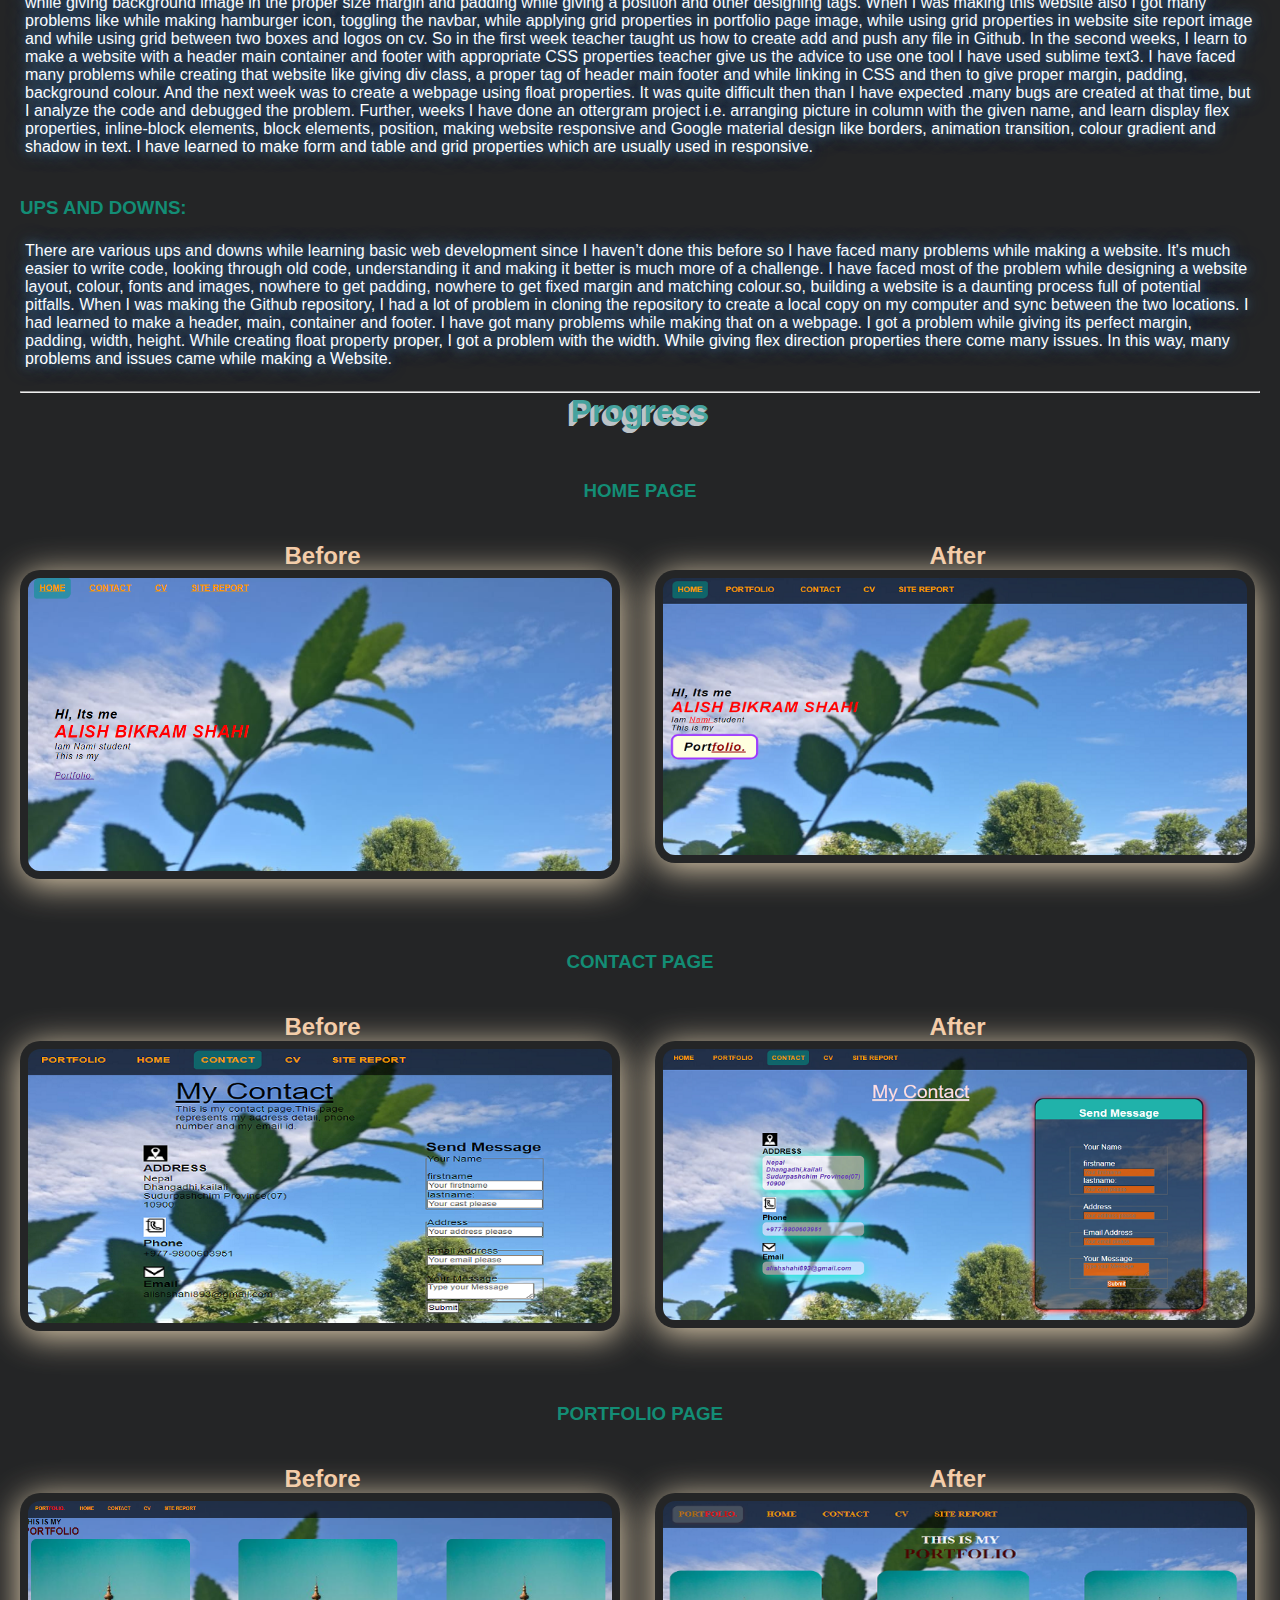
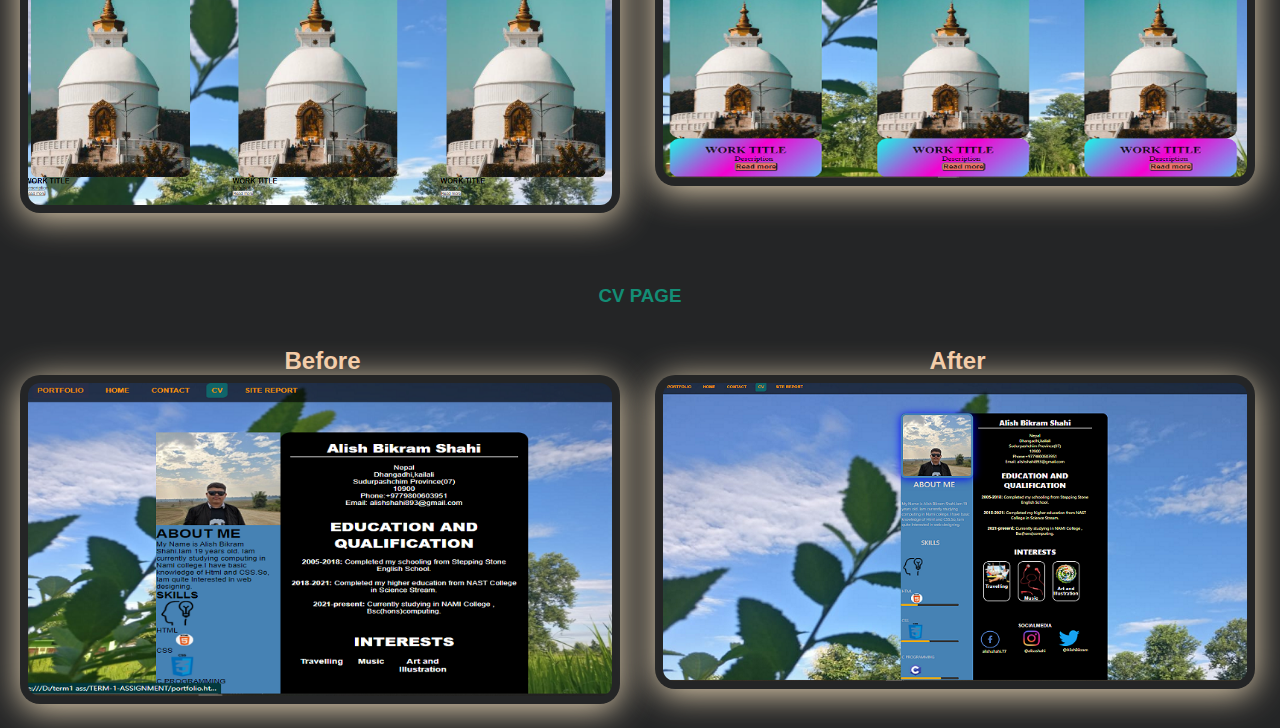
<file: sitereport.html>
<!DOCTYPE html>
<html lang="en">
  <head>
    <meta charset="utf-8">
    <meta name="viewport" content="width=device-width, initial-scale=1.0">
    <title>SITE-REPORT</title>
    <link rel="stylesheet" type="text/css" href="INDEX.CSS">
  </head>
  <body class="page4">
    <div class="header-items">
      <div class="container1">
        <div class="menu1">
         <!-- This checkbox will give us the toggle behaviour, it will be hidden but functional-->
         <input type="checkbox" id="nav-check">
         <!--This label is tied to the checkbox, and it will contain the toggle "buttons"-->
              <label for="nav-check" class="nav-toggler">
               &#9776;
              </label>
          <!--(Manuel, 2017)-->

          <!--navigation-->
          <nav class="nav">
            <ul>
              <li><a href="portfolio.html">PORT<span>FOLIO</span></a></li>
              <li><a href="index.html">HOME</a></li>
              <li><a href="contact.html">CONTACT</a></li>
              <li><a href="CV.html">CV</a></li> 
              <li><a class="here1" href="#">SITE REPORT</a></li>
            </ul> 
         </nav>
        </div>
      </div>
    </div>
    <div class="report-content">

      <!-- Home page description starts -->
      
      <h1>HOME PAGE</h1>
      <p>Date: 23 May 2021</p>
      <div class="image-section">
        <img class="image2" src="Screenshot_2021-05-28_205561.png" alt="Home page screenshot">
      </div>
      <p>The above image shows my home page interface. This is the start page of the website Different tags properties and attributes are used while designing this page. The website looks more attractive by adding a suitable background image so I used a background image on the home page which was clicked by me. On the top right side of my home page, there is the navigation bar. There are different pages in the navbar such as home, portfolio,  contact, CV, Site report. As we can see background colour is used in the navbar. There is also a hamburger icon which is also called the menu icon, the hotdog menu, three-line menu or menu button. This hamburger menu used to make it easier to view page and menu options on mobile devices. When you view your page on the mobile navbar will hide and it will show the hamburger menu (three bars) in the top left corner of the page, click on it to toggle the menu. The page is responsive in all devices. I have put a hover effect, border-radius, and box-shadow behind the navigation bar. There is a short description below the navigation on the left side of the middle body part. I have put the portfolio button on a short description that is link with the portfolio page. There is a hover effect and border-box in the portfolio button as well. For this page, I have used sanserif font style but in a short description of mine, I have used italic font style which I have taken from w3schools. Different colour is used in this page like red, black, and crimson, purple.</p>
      <br>
    
      <h2>REFERENCES</h2>
      <div class="home-page">
        <div class="screenshot">
          <img src="Screenshot_2021-05-30_112847.png" alt="Html code screenshot"><br>
          <br>
          <h3>Purpose:</h3>
          <p>The above HTML code is used for making a hamburger menu which is used in all the webpages.</p><br>
          <h3>Reference:</h3>
          <p>Manuel, L. (2017) [software].scotch.io. Available from:<a href="https://scotch.io/tutorials/building-a-morphing-hamburger-menu-with-css">
          https://scotch.io/tutorials/building-a-morphing-hamburger-menu-with-css.</a></p><br>
          <br>
          <img class="root" src="Screenshot_2021-05-30_100351.png" alt="Css code screenshot">
          <h3>Purpose:</h3>
          <p>The root HTML tag represents the top level element. So this tag is used for designing background colour in top-level for making navbar more attractive.</p>
          <br>
          <h3>Reference:</h3>
          <p> EJ Media(2020) CSS ROOT pseudo-class selector Youtube[Online]. Available from:<a href="https://www.youtube.com/watch?v=Cu9Csqlr0oA">https://www.youtube.com/watch?v=Cu9Csqlr0oA.</a></p>
        </div>
        <div class="screenshot">
          <img src="Screenshot_2021-05-30_122638.png" alt="hamburger icon code screenshot"><br><br>
          <h3>Purpose:</h3>
          <p>This is the code used for making the menu icon toggling, while it is on responsive view. The above code is taken to the visible navbar on responsive. The main purpose of this tag is to rotate the nav 45 degree before and after the nav-toggler</p><br>
          <h3>Reference:</h3>
          <p>Manuel, L. (2017) [software].scotch.io. Available from:<a href="https://scotch.io/tutorials/building-a-morphing-hamburger-menu-with-css">https://scotch.io/tutorials/building-a-morphing-hamburger-menu-with-css</a><br>
          CodingNepal(2019) How to Create Responsive Navigation Bar using HTML and CSS  Youtube[Online]. Available from:<a href="https://www.youtube.com/watch?v=oLgtucwjVII&t=224s">https://www.youtube.com/watch?v=oLgtucwjVII&t=224s</a>[Accessed 23 May 2021].</p>
        </div>
      </div>
      <br>
      <h2><u>VALIDATION OF HOME PAGE:</u></h2>
      <br>
      <p>Date: 29 May 2021</p>
      <div class="image-section">
        <img class="image1" src="Screenshot_2021-05-28_206662.png" alt="Home page validation screenshot">
      </div>
      <p>This is the validation of my home page. There was some error while validating HTML. Validator showns an error in HTML tag that I haven't used lang=" en" inside it then I corrected  that. The second error was in the 25 column line inside nav there was no space between the class and hypertext reference attribute and I gave space between them.After solving  all the error of the page finally the page is validated.</p>  <!-- Home page description Ends -->
      <hr>
      <br>

      <!-- Contact page description starts -->
      <h1>CONTACT PAGE</h1>
      <p>Date: 24 May 2021</p>
      <br>
      <div class="image-section">
         <img class="image2" src="Screenshot_2021-05-28_173456.png" alt="contact page screenshot">
      </div>
      <p>This is the Contact page of my website. The website contains all the information about me. On the top right side of my home page, there is the navigation bar as I already discuss. Top of the page there is the title of the page. On the left side, there are some logos along with some box and they contain information about my address, phone number and email .There are effects in the back of the boxes containing border-box shadows. Italic font style is used on the box details and the overall body contains sans-serif font. There is a form right side of my page where you can send me a message. When you submit your details in the form it will redirect straight to my email site. This page is responsive on all devices. so the page will automatically adjust for different screen sizes and viewports. The menu icon will visible when the page max-width is 991px. </p>
      <br>
      <h2>REFERENCES</h2>
      <div class="contact-page">
        <div class="screenshot1">
          <img src="address.png" alt="address icon"><br>
          <h3>Purpose:</h3>
          <p>The logo is used to identify my Address and helps to find my location.</p>
          <h3>Reference:</h3>
          <p>[Anon.][n.d.] Pngtree[online]. Available from:<a href="https://pngtree.com">https://pngtree.com</a>[Accessed ‎23 ‎May ‎2021]</p>
        </div> 
        <div class="screenshot1">
          <img src="contact.png" alt="contact icon">
          <h3>Purpose:</h3>
          <p>This logo indicates my phone number contained in the box.</p>
          <h3>Reference:</h3>
          <p> [Anon.][n.d.] Pngtree[online]. Available from:<a href="https://pngtree.com">https://pngtree.com</a>[Accessed ‎23 ‎May ‎2021]</p>
        </div>
        <div class="screenshot1">
          <img src="email.png" alt="email icon">
          <h3>Purpose:</h3>
          <p>This email logo indicates my email address written below the logo. So that people can send me their messages. </p>
          <h3>Reference:</h3>
          <p> [Anon.][n.d.] Pngtree[online]. Available from:<a href="https://pngtree.com">https://pngtree.com</a>[Accessed ‎23 ‎May ‎2021]</p>
        </div>
      </div>
      <br>
      <h2><u>VALIDATION OF CONTACT PAGE:</u></h2>
      <br>
      <p>Date: 29 may 2021</p>
      <div class="image-section">
        <img  class="image1" src="Screenshot_2021-05-28_193388.png" alt="screenshot of validated contct page">
      </div>
      <p>This is the validation of my contact page. While validating this HTML page, I got an error in the validator and the error was in image taglines. In that tag, I had missed the alt attribute and another error shown by the validator was there is no suitable word for the required attribute.After solving  all the error of the page finally the page is validated.</p><!-- Home page description Ends -->
      <hr>
      <br>
      <!-- Portfolio page description starts -->
      <h1>PORTFOLIO PAGE</h1>
      <p>Date: 25 May 2021</p>
      <div class="image-section">
        <img  class="image2" src="Screenshot_2021-05-28_211741.png" alt="Portfolio page screenshot">
      </div>
      <p>The above image represents my portfolio page. Portfolio refers to a collection of drawings, documents and other projects that represents a person's work. There are six same height, width, padding, and margin etc. given placeholder image with the same background image. When we point the cursor in images, the image slightly moves down which is because of the use of transform and translate animation in hover. This page is also responsive on all devices. When we reduce the screen width in responsive view dummy images are move down with respective width. So here on this Page, all the dummy images can be replaceable with my future made project, work from term 2 and other modules which is worthy of my portfolio. There is also a dummy text box below the image where we can write our project title and its description.</p>
      <br>
      <h2>REFERENCES</h2>
      <div class="portfolio-page">
        <div class="screenshot2">
          <img src="samrat-khadka-ehILsqU2RyU-unsplash.jpg" alt="Dummy image"><br>
          <h3>Purpose:</h3>
          <p>This image is used as a dummy image which will be replaced with my future worthy projects and works. The main purpose of this placeholder image is to replaceable with my work from term 2.</p>
          <h3>Reference:</h3>
          <p>Khadka, S. (2018) unsplash[online]. Available from:<a href="https://unsplash.com/photos/ehILsqU2RyU">https://unsplash.com/photos/ehILsqU2RyU</a>[Accessed ‎26 ‎May ‎2021]</p>
        </div>
      </div>
      <br>
      <br>
      <h2><u>VALIDATION OF PORTFOLIO:</u></h2>
      <br>
      <p>Date: 29 may 2021</p> 
      <div class="image-section">
        <img  class="image1" src="Screenshot_2021-05-28_213822.png" alt="screenshot of portfolio validation">
      </div>
      <p> This is the validated HTML screenshot of the portfolio page. In this validation, I didn't get any error. This is the fully validated portfolio page.</p><br> <!-- Portfolio page description Ends -->
      <hr>
      <br>

      <!-- CV page description starts -->
      <h1>CV PAGE</h1>
      <br>
      <p>Date: 28 May 2021</p>
      <div class="image-section">
        <img class="image2" src="Screenshot_2021-06-01_200718.png" alt="CV page screenshot">
      </div>
      <p>Here is my curriculum vitae page. This page contains information about my contact, education and qualification, interest, skills. It is used to apply for the position within areas where a person's specific knowledge is required. Here is my curriculum vitae page. This page contains information about my contact, education and qualification, interest, skills. It is used to apply for the position within areas where a person's specific knowledge is required. Top right corner there is a navigation bar that contains my website pages like home, contact, CV, site report, portfolio and I have already discussed about it in the above pages description. There is the CV box in the middle of the page. The left side column contains my photo where I have used animation and below the image a short description of me, below that there are my skills. Top of the right side box there is my name and then my some contact information, my education and qualification, interests and on the footer of the right side box there is my social media account where you can check out me.</p>
      <br>
      <h2>REFERENCES</h2><br><br>
      <div class="skill-png">
        <img src="PngItem_3180020.png" alt="skill icon"><br><br>
        <h3>Purpose:</h3>
        <p>The logo above is used to indicate skills..</p><br>
        <h3>Reference:</h3>
        <p>[Anon.][n.d.] pngitem[online]. Available from:<a href="https://www.pngitem.com/middle/imTRJTT_brainstorm-skill-icon-hd-png-download/">https://www.pngitem.com/middle/imTRJTT_brainstorm-skill-icon-hd-png-download/</a>[Accessed ‎31 ‎May ‎2021]</p>
      </div>
      <br>
      <br>
      <div class="cv-page">
        <div class="screenshot3">
          <img src="5a36954d40bea2.0735336615135266052652.png" alt="#C icon"><br>
          <h3>Purpose:</h3>
          <p>The logo above is used to show the skill in c programming.</p>
          <h3>Reference:</h3>
          <p>[Anon.][n.d.] cleanpng[online]. Available from:<a href="https://www.cleanpng.com/png-letter-c-png-41332/download-png.html">https://www.cleanpng.com/png-letter-c-png-41332/download-png.html</a>[Accessed ‎29 ‎May ‎2021]</p>
        </div>
        <div class="screenshot3">
          <img src="PngItem_5526152.png" alt="Html icon"><br>
          <h3>Purpose:</h3>
          <p>The logo above indicates my skill in HTML.</p>
          <h3>Reference:</h3>
          <p> [Anon.][n.d.] pngtitem[online]. Available from:<a href="https://www.pngitem.com/middle/TRbRmbb_ornate-html5-logo-html-5-hd-png-download/">https://www.pngitem.com/middle/TRbRmbb_ornate-html5-logo-html-5-hd-png-download/</a>[Accessed ‎31 May ‎2021]</p>
        </div>
        <div class="screenshot3">
          <img src="PngItem_119330.png" alt="Css icon"><br>
          <h3>Purpose:</h3>
          <p>This logo indicates my skill in CSS. </p>
          <h3>Reference:</h3>
          <p> [Anon.][n.d.] pngitem[online]. Available from:<a href="https://www.pngitem.com/middle/miRbJ_transparent-curly-brackets-png-transparent-css-icon-png/">https://www.pngitem.com/middle/miRbJ_transparent-curly-brackets-png-transparent-css-icon-png/</a>[Accessed ‎31 ‎May ‎2021]</p>
        </div>
      </div>
      <br>
      <br>
      <div class="cv-page">
        <div class="screenshot3">
          <img src="30744-7-travel-transparent.png" alt="travel png image"><br>
          <h3>Purpose:</h3>
          <p>The logo above is used to show the interest in Travelling around the world.</p>
          <h3>Reference:</h3>
          <p>[Anon.][n.d.] freepngimg[online]. Available from:<a href="https://freepngimg.com/png/30744-travel-transparent">https://freepngimg.com/png/30744-travel-transparent</a>[Accessed ‎1 ‎ June ‎2021]</p>
        </div>
        <div class="screenshot3">
          <img src="91762-microphone-defuncmusic-headphones-black-white-defunctalc-technology.png" alt="music png image">
          <h3>Purpose:</h3>
          <p>The logo above indicates my interest in Music.</p>
          <h3>Reference:</h3>
          <p> [Anon.][n.d.] freepngimg[online]. Available from:<a href="https://freepngimg.com/png/91762-microphone-defuncmusic-headphones-black-white-defunctalc-technology">https://freepngimg.com/png/91762-microphone-defuncmusic-headphones-black-white-defunctalc-technology</a>[Accessed ‎1 ‎June ‎2021]</p>
        </div>
        <div class="screenshot3">
          <img src="29015-8-artwork-transparent_400x400.png" alt="Art and Illustration png image"><br>
          <h3>Purpose:</h3>
          <p>This logo indicates my interest in Art works and Illustration. </p>
          <h3>Reference:</h3>
          <p>[Anon.][n.d.] freepngimg[online]. Available from:<a href="https://freepngimg.com/png/29015-artwork-transparent/download">https://freepngimg.com/png/29015-artwork-transparent/download</a>[Accessed ‎1 ‎June ‎2021]</p>
        </div>
      </div>
      <br>
      <br>
      <div class="cv-page">
        <div class="screenshot3">
          <img src="facebook.png" alt="facebook icon"><br>
          <h3>Purpose:</h3>
          <p>The logo above is used to check my Facebook profile.</p>
          <h3>Reference:</h3>
          <p>[Anon.][n.d.] pngtree[online]. Available from:<a href="https://pngtree.com/freepng/facebook-logo-icon-fb-logo_3570308.html">https://pngtree.com/freepng/facebook-logo-icon-fb-logo_3570308.html</a>[Accessed ‎29 May ‎2021]</p>
        </div>
        <div class="screenshot3">
          <img src="logo-instagram-png-13557.png" alt="instagram icon">
          <h3>Purpose:</h3>
          <p>The logo above indicates my Instagram account..</p>
          <h3>Reference:</h3>
          <p> [Anon.][n.d.] transparentpng[online]. Available from:<a href="https://www.transparentpng.com/details/logo-instagram-icon_13557.html">https://www.transparentpng.com/details/logo-instagram-icon_13557.html</a>[Accessed ‎29 May 2021]</p>
        </div>
        <div class="screenshot3">
          <img src="twitter-png-5964.png" alt="twitter icon"><br>
          <h3>Purpose:</h3>
          <p>This logo is used to check my Twitter account.. </p>
          <h3>Reference:</h3>
          <p> [Anon.] [n.d.] transparentpng[online]. Available from:<a href="https://www.transparentpng.com/download/twitter-bird-logo-pictures_5964.html">https://www.transparentpng.com/download/twitter-bird-logo-pictures_5964.html</a>[Accessed ‎29 May ‎2021]</p>
        </div>
      </div>
      <br>
      <br>
      <div class="cv-reference">
        <img src="Screenshot_2021-06-02_182702.png" alt="screenshot of code used in cv css"><br><br>
        <h3>Purpose:</h3>
        <p>The above code is used because in CSS (:after) property creates a pseudo-element which is used in the content property to add cosmetic content to an element. It is inline by default.</p>
        <h3>Reference:</h3>
        <p>[Anon.][n.d.] Developer.mozilla[online]. Available from:<a href="https://developer.mozilla.org/en-US/docs/Web/CSS/::after">https://developer.mozilla.org/en-US/docs/Web/CSS/::after</a>[Accessed ‎28 May ‎2021]</p>
      </div>
      <br>
      <br>
      <h2><u>VALIDATION OF CV</u></h2>
      <br>
      <p>Date: 29 May 2021</p>
      <div class="image-section">
        <img class="image1" src="Screenshot_2021-06-01_231254.png" alt="screenshot of cv page validation">
      </div>
      <p>The above image shows the validation of the curriculum vitae page which was validated on validator.w3.org. </p><br><!-- CV page description Ends -->
      <hr>
      <br>
      <h2><U>VALIDATION OF SITE REPORT</U></h2>
      <br>
      <p>Date: 10 June 2021</p>
      <div class="image-section">
        <img  class="image1" src="Screenshot_2021-06-10_205106.png" alt="screenshot of sitereport page validation">
      </div>
      <p>The above image shows the validation of the sitereport page which was validated on validator.w3.org.</p>
      <br>
      <br>
      <hr>
      <br>
      <h2><U>VALIDATION OF OVERALL CSS</U></h2>
      <br>
      <p>Date: 31 May 2021</p>
      <div class="image-section">
        <img class="image1" src="Screenshot_2021-05-31_215424.png" alt="screenshot of overall css validation">
      </div>
      <p>The above image shows the validation of the overall CSS of all the page which was validated on validator.w3.org.</p>
      <br>
      <hr>
      <br>
  
      <!-- Experience, ups and downs content -->
      <h3>MODULE AND BASIC WEB DEVELOPMENT EXPERIENCE:</h3> <br>
      <p>At the end of the past year, I decided to change careers to become a Software developer since then I was struggling to find the best way to learn code like HTML & CSS effectively so in march I have started my new journey in NAMI college before joining I haven't done HTML and CSS. I have the only idea that these languages are used in making websites.  I had the only idea that these languages are used in making websites. When I was doing my first HTML it was quite difficult to remember the tags and to give a proper div, classes. Then I  learned the properties and use of all the tag used in HTML. My first experience in CSS was also the same as HTML. I got some problem while giving background image in the proper size margin and padding while giving a position and other designing tags. When I was making this website also I got many problems like while making hamburger icon, toggling the navbar, while applying grid properties in portfolio page image, while using grid properties in website site report image and while using grid between two boxes and logos on cv. So in the first week teacher taught us how to create add and push any file in Github. In the second weeks, I learn to make a website with a header main container and footer with appropriate CSS properties teacher give us the advice to use one tool I have used sublime text3. I have faced many problems while creating that website like giving div class, a proper tag of header main footer and while linking in CSS and then to give proper margin, padding, background colour. And the next week was to create a webpage using float properties. It was quite difficult then than I have expected .many bugs are created at that time, but I analyze the code and debugged the problem. Further, weeks I have done an ottergram project i.e. arranging picture in column with the given name, and learn display flex properties, inline-block elements, block elements, position, making website responsive and Google material design like borders, animation transition, colour gradient and shadow in text. I have learned to make form and table and grid properties which are usually used in responsive.</p>
      <br>
      <br>
      <h3>UPS AND DOWNS:</h3><br>
      <p>There are various ups and downs while learning basic web development since I haven’t done this before so I have faced many problems while making a website. It's much easier to write code, looking through old code, understanding it and making it better is much more of a challenge.  I have faced most of the problem while designing a website layout, colour, fonts and images, nowhere to get padding, nowhere to get fixed margin and matching colour.so, building a website is a daunting process full of potential pitfalls. When I was making the Github repository, I had a lot of problem in cloning the repository to create a local copy on my computer and sync between the two locations. I had learned to make a header,  main, container and footer. I have got many problems while making that on a webpage. I got a problem while giving its perfect margin, padding, width, height. While creating float property proper, I got a problem with the width. While giving flex direction properties there come many issues. In this way, many problems and issues came while making a Website.</p>
      <br>
      <hr>

      <!-- Progress screenshot of all the pages -->
      <div class="progress">
        <h1>Progress</h1>
        <h3>HOME PAGE</h3>
        <div class="transformation">
          <div class="before">
            <h2>Before</h2>
            <img src="Screenshot_2021-06-02_082800.png" alt="before home page">
          </div>
          <div class="after">
            <h2>After</h2>
            <img src="Screenshot_2021-05-28_205561.png" alt="after home page">
          </div>
        </div>
        <br>
        <h3>CONTACT PAGE </h3>
        <div class="transformation">
          <div class="before">
            <h2>Before</h2>
            <img src="Screenshot_2021-06-03_184519.png" alt="before contact page">
          </div>
          <div class="after">
            <h2>After</h2>
            <img src="Screenshot_2021-05-28_173456.png" alt="after contact page">
          </div>
        </div>
        <br>
        <h3>PORTFOLIO PAGE </h3>
        <div class="transformation">
          <div class="before">
            <h2>Before</h2>
            <img src="Screenshot_2021-06-03_1850462.png" alt="before portfolio page">
          </div>
          <div class="after">
            <h2>After</h2>
            <img src="Screenshot_2021-05-28_211741.png" alt="after portfolio page">
          </div>
        </div>
        <br>
        <h3>CV PAGE </h3>
        <div class="transformation">
          <div class="before">
            <h2>Before</h2>
            <img src="Screenshot_2021-06-04_2123321.png" alt="before CV page">
          </div>
          <div class="after">
            <h2>After</h2>
            <img src="Screenshot_2021-06-01_200718.png" alt="after CV page">
          </div>
        </div>
      </div>
    </div>
  </body>
</html>


 <!--Manuel, L. (2017) [software].scotch.io. Available from:https://scotch.io/tutorials/building-a-morphing-hamburger-menu-with-css[Accessed on 23 May]-->
</file>
<file: INDEX.CSS>
*{
	 box-sizing: border-box;
	 margin:0;
	 padding:0;
	 font-family:Sans-serif;
}

     /*---Home page styling ---*/
     .page{
         background: url("IMG-20210514-WA0013.jpg");
         /*clicked by me*/
         background-repeat: no-repeat;
         background-size: cover;
         background-attachment:fixed;
    }

     :root{
          --color-1: rgba(0 0 0/ 64%);
         /* (EJ Media, 2020)*/
    }
     a{
	     text-decoration: none;
    }
     ul{
	     list-style: none;
    }
     .container1{
	     max-width: 1170px;
	     margin-left:0px;	
    }
     .menu{
	     display: flex;
	     flex-wrap: wrap;
	     align-items: center;
	     justify-content: space-between;
    }
     /*header-items design*/
     .header-items{
	     background-color: var(--color-1);
	     padding:12px 0;
	     position: relative;
	     width: 100%;
	     z-index:1;
    }
     /*--navbar styling--*/
     .header-items .nav{
	     padding:0 10px;
    }
     .header-items .nav ul li{
	     display: inline-block;
	     margin-left:10px;
    }
     .header-items .nav ul li a{
	     display: block;
	     font-size: 16px;
	     padding:10px 10px;
	     color: #ff9800;
	     margin-left:10px;
	     font-weight: bold;
	     transition:0.4s ease-in-out;
    }
     .header-items .nav ul li a:hover{
	     border-radius: 10px 10px;
	     background-color: crimson;
	     color: #000;
	     box-shadow: 5px 10px 30px rgba(219, 47, 6, 0.5);
	}
     .header-items #nav-check{
	     position:fixed;
	     opacity:0;
	     pointer-events: none;
    }
    /*-- Hamburger-icon designing ---*/ 
     .nav-toggler{
	     height: 37px;
	     width: 47px;
	     background-color: #ffffff;
	     border-radius: 12px;
	     cursor: pointer;
	     display: none;
	     align-items: center;
	     justify-content: center;
	     font-size:25px;
	     margin:3px;
    }

/*--for home-page text design--*/
     .home-text{
	     position:fixed;
	     left:50%; 
	     top:50%;
	     width: 96%;
	     color: #000;
	     font-style: italic;
	     letter-spacing: 1px;
	     margin: 0px;
	     transform: translate(-50%,-50%);
    }
     .home-text h1{
		 animation: type 3s steps(18);
	     overflow:hidden;
	     white-space:nowrap;
    }
    /*-- for animating home-text --*/
@keyframes type{
	 0%{
		 width:0ch;
	}
	 100%{
		 width:22ch;
	}
}
     .home-text h1 span{
	     color: red;
	     font-weight: 700;
    }

@media (max-width:750px){
     .home-text h1{
	     font-size:20px;
    }
}
     .home-text p span{
    	 color:red;
	     font-weight: 500;
         text-decoration: underline;
	}
	 .logo a{
         position: relative;
         border-radius: 15px;
         background-color: #feffde;
         padding:10px 20px;
         font-weight:bold;
         font-size:25px;
         color:#000;
         border: 4px solid rgb(158 63 255);
    }
     .logo a:hover{
         box-shadow:0 5px 35px #ff5722;
         border:8px solid transparent;
    }
     .logo a span {
         color:#990000;
         text-decoration:underline;
    }
/*-- Home page responsive view and hamburger-icon visible styling  --*/
@media(max-width: 991px){
	 .header-items{
		 position: fixed;
	 	 padding:0;
	}
	 .menu1{
		 margin-bottom:-240px;
	}
     .nav-toggler{
    	 display: flex;
    }
     /*-- nav menu will be hidden --*/
     .header-items .nav{
    	 left:0;
    	 top:100%;
    	 width: 100%;
    	 background-color:rgb(60, 60, 60);
    	 border:5px solid rgba(255,255,255,0.2);
    	 opacity:0;
    	 visibility: hidden;
    }
 
     .header-items .nav ul li a{
    	 border:5px solid rgba(255,255,255,0.2);	 
    }
     .header-items .nav ul li{
    	 display: block;
    	 margin:0;
    }
     /*-- nav menu will be visible --*/
     .header-items #nav-check:checked ~ .nav{
         opacity: 1;
         visibility: visible;
    }   
}
/* (Manuel, 2017) 

/* (CodingNepal, 2019)


/*---contact page styling ----*/ 
     .page1{
         background: url("IMG-20210514-WA0013.jpg");
         /*clicked by me*/
         background-repeat: no-repeat;
         background-size: cover;
         background-attachment:fixed;
    }
      .contact-content{
	     padding:30px;
	     text-align:center;
	     padding-right:20%;
    }
     .here1{
	     background-color: #ff0000;
	     border-radius: 10px 5px;
    }
     .page1 .contact-content h2{
	     font-size: 45px;
	     font-weight:500;
	     color:#ffdde1;
    }
     .container{
 	     display:grid;
	     grid-template-columns: auto auto;
	     justify-content: center;
         align-items:center;
         margin-top:-40px;
    }
     .container .ContactInfo {
	     position: relative;
	     padding: 20px 0;
    }
     .container .ContactInfo .icon{
         padding-left:20px;
    }
     .container .ContactInfo .text{
	     margin-left:20px;
	     font-size: 16px;
    }
     .ContactInfo .text p{
         color:#673ab7;
         font-weight:bold;
         box-shadow:0 5px 35px #00f8cf;
         border:8px solid transparent;
         border-radius: 10px;
         background-color:#ffffff80;
         font-style:italic;
	}
     .Contactinfo .text h3{
	     font-weight:bold;
    }
    /*-- form-content section styling --*/
     .form-content{
	     background-color: rgb(0,0,0,0.5);
	     font-size: 18px;
	     border-radius: 20px;
	     border: 3px solid rgb(0 0 0 / 64%);
	     box-shadow: 2px 2px 15px #ff0000;
	     color:white;
	     position: relative;
         margin-left:400px;
    }
     .form-content h2 {
	     background-color: #20b2aa;
	     text-align:center;
         padding-top:20px;
	     border-radius: 20px 20px 0px 0px;
	}
	  #MESSAGE{
	     padding:60px 80px 50px;
    }
     #MESSAGE  fieldset{
         padding:0px 30px;
    }
     .form-content input#name{
	     width: 300px;
	     border-radius: 3px;
	     box-shadow: inset 1px 1px 5px;
	     padding: 7px;
    }
     .form-content input{
	     background-color: rgb(250,100,0,0.8);
	     color: #fff;
    }
     textarea{
	     background-color: rgb(250,100,0,0.8);
	     color: #fff;
    }
     .form-content #submit{
	     margin-left:55px;
    }
/*-- Contact section responsive media query start --*/
@media (max-width: 991px){
	 .contact-content {
		 padding:100px;
	}
     .container{
	     grid-template-columns:auto;
    }
	 .ContactInfo{
		 width:100%;
	}
	.form-content{
		 margin-left:auto;
	}
	 #MESSAGE{
		 padding:60px 20px 50px;
	}
}
  

  /*---for CV page designing---*/
  .page2{

         background: url("IMG-20210514-WA0013.jpg");
        /*clicked by me*/
         background-repeat: no-repeat;
         background-size: cover;
         background-attachment:fixed; 
    }
     .here1{
	     background-color: rgb(0 150 136 / 52%);
	     border-radius: 10px 5px;
    }
     .cv-box{
	     display:grid;
	     grid-template-columns: repeat(2, 1fr);
	     width: 500px;
         margin-left: 400px;
         margin-top:50px;
    }
     .box1{
	     background-color: #4682b4;
	     width:280px;
	     border-radius:20px;
	     padding:10px;
    }
     .mypic{
	     width:100%;
	     border-radius:20px;
	     box-shadow:0 5px 35px #0004ff;
	     border:8px solid transparent;
    }
     .box1 h1{
	     color:#ceced1;
	     font-weight: 500;
	     padding-left: 50px;
    }
     .box1 h1:hover{
         color:crimson;
    }
     .box1 h2{
	     padding: 50px;
    }
     .box1 h2:hover{
	     color:crimson;
    }
     .box1 p{
	     color:#ceced1;
	     font-weight:200;
	     padding-left:5px;
	     padding-top: 50px;
    }
     .box1 h2{
	     color:#ceced1;
	     font-weight: 500;
	     padding-left:80px;
    }
     .box1 .skill{
	     width:30%;
	     padding-left:10px;
    }
     .skill-logo{
	     width:30%;
	     padding-left:40px;
    }
     .skill-logo1{
	     width:30%;
	     padding-left: 30px;
    }
     .skill-logo2{
	     width:30%;
	     padding-left:30px;
    }
     #skill1{
	     background-color:#333;
	     border-radius:12px;
	     height:8px;
	     width:80%;
    }
    /* Inserting in after content --*/ 
     #skill1:after{
	     content:'';
	     display:block;
	     background-color:#ffaa00;
	     border-radius:13px;
	     height:8px;
	     width:30%;
     }
/* (Developer.mozilla, n.d.) */

     #skill2{
	     background-color:#333;
	     border-radius:12px;
	     height:8px;
	     width:80%;
    }
     #skill2:after{
	     content:'';
	     display:block;
	     background-color:#ffaa00;
	     border-radius:13px;
	     height:8px;
	     width:50%;
    }
/* (Developer.mozilla, n.d.)*/

     #skill3{
	     background-color:#333;
	     border-radius:12px;
	     height:8px;
	     width:80%;
    }
     #skill3:after{
	     content:'';
	     display:block;
	     background-color:#ffaa00;
	     border-radius:13px;
	     height:8px;
	     width:70%;
    }
   /* (Developer.mozilla, n.d.)*/

     .box2{
         background-color:#000;
         width: 500px;
         border-radius: 20px;
	     padding:20px; 
    }
     .box2 .detail h1{
	     font-weight:800;
	     color:#fdeef4;
	     font-size: 30px;
	     text-align: center;
    }
     .box2 .detail p{
	     color:#fff8c6;
	     text-align: center;
    }
     .box2 .detail1 h1 {
	     padding-top: 30px;
	     font-weight: 800;
         color: #fdeef4;
         font-size: 30px;
         text-align: center;
    }
     .box2 .detail1 p{
	     color:#fff8c6;
	     text-align:center;
    }
     .box2 .detail1 p span{
	     font-weight: bold;
    }
     .detail2 {
	     width:100px;  
	     margin:20px;
	     display:grid;
	     grid-template-columns: repeat(3, 1fr);
	     grid-gap:30px;
	     margin-top:20px;
	     text-align:center;
    }
     .detail2 img{
         transition: transform .3s;
         width:100px;
    }
     .detail2 img:hover{
 	     transform: translateY(10px); 
    }
     .detail2 h1{
 	     color:#fff;
 	     text-align:center;
    }
     .detail2 h3{
 	     color:#fff;
    }
     .detail2 .icon{
 	     border: 2px solid #fff;
 	     border-radius:20px;
 	     margin-bottom: 15px;
    }

    /*-- socialmedia icon and its title styling --*/
     .socialmedia-title{
 	     color:#fdeef4;
 	     text-align:center;
 	     margin-top:80px;
    }
     .socialmedia-logo{
  	     display:grid;
  	     grid-template-columns: repeat(3, 1fr);
  	     grid-gap:30px;
	}
     .socialmedia-logo img{
         transition: transform .3s;
         width:100px;
    }
     .socialmedia-logo img:hover{
		transform: translateY(10px);
    }
     .socialmedia-logo .facebook-logo{
	     margin:-3px;
    }
	.socialmedia-logo .facebook-logo p{
		 margin-top:-15px;
	}
     .socialmedia-logo .instagram-logo{
	     margin-top:5px;
	}
	 .socialmedia-logo .twitter-logo img{
		 width:80px;
	     margin-top:10px;
	}
     .socialmedia-logo p{
	     color:#fff8c6;
	     text-align:center;
    }

/*-- CV section responsive media query --*/
@media  (max-width: 991px){
 	 .box-outer{
	     padding:80px; 
    }
     .cv-box{
	     grid-template-columns: repeat(1, 1fr);
	     margin-left:auto;
	     margin:auto;
    }
     .box1{
	     margin-left:100px;
    }
     .box2{
	     width:450px;
    } 
}

  /*-- Portfolio page styling --*/
     .page3{
         background: url("IMG-20210514-WA0013.jpg");
         /*clicked by me*/
         background-repeat: no-repeat;
         background-size: cover;
         background-attachment:fixed;
    }
     .here2{
	     background-color: rgb(0 150 136 / 52%);
	     border-radius: 10px 5px;
    }
     .here2 span{
  	     color:#FF0000;
    }
     .here2:hover{
  	     border-radius: 10px 10px;
	     background-color: crimson;
	     color: black;
	     box-shadow: 5px 10px 30px rgba(219, 47, 6, 0.5);
	}
     .intro{
  	     text-align: center;
  	     padding-right: 50px;
  	     padding: 15px;
    }
     .intro h2{
 	     color:#fff;
    }
     .intro h1{
  	     color:#4d0000;
    }
     .content1{
  	     margin:5px;
  	     display:grid;
  	     grid-template-columns: repeat(3, 1fr);
  	     grid-gap:30px;
  	     align-items:center;
    }
     .photo1{
  	     width: 80%;
    }
     .photo1  img{
  	     margin-left: 20px;
  	     width:100%;
  	     height: 100%;
  	     display:block;
         border-radius:20px;
         transition: transform .3s;
    }
   	 .photo1  img:hover{
  	     border-radius: 20px;
  	     transform: translateY(5px);
    }
     .photo1-content{
  	     line-height: 1.2;
  	     font-size:14px;
  	     padding:15px;
  	     background: linear-gradient(135deg, #14ffe9, #f403d1, #64b5f6);
  	     width: 100%;
  	     padding-left: 60px;
  	     margin-left:20px;
  	     border-radius:20px;
    }
     .photo1-content p{
         padding-left: 50px;
    }
     .photo1-content button{
	     background: #ef6f6c;
       	 border-radius:5px;
	     cursor:pointer;
	     font-weight:bold;
    }

/*-- Portfolio section responsive media query --*/
@media  (max-width: 991px){
 	 .intro{
 	     padding:80px;
 	}
}

@media  (max-width: 768px){
 	 .content1{
 		 grid-template-columns: repeat(2, 1fr);
 	}
}
 @media (max-width:500px){
 	.content1{
 		 grid-template-columns: repeat(1, 1fr);
 	}
} 
  
     /*-- sitereport styling --*/
     .page4{
	     background-color:#242526;
    }
     .report-content {
	     padding:20px;
    }
      
      
     .report-content h1{
	     text-align: center;
	     color:#45a29e;
	     text-shadow:-1px 1px 0px #BDC3C7,
	              -2px 2px 0px #BDC3C7,
	               -3px 3px 0px #BDC3C7,
	               -4px 4px 0px #BDC3C7;
	}
     .report-content h2{
	     text-align: center;
	     color:#F5CBA7;
    }
     .report-content h3{
	     color: #138D75;
	     
	}
     .report-content p{
	     padding:5px;
	     color:#fff;
	     text-shadow: 0 0 10px rgba(91, 164, 224, 0.712),
	                  0 0 20px rgba(91, 164, 224, 0.712);
    }
     .report-content a{
         color: #0000FF;
         text-decoration:underline;
    }
     .report-content .image2{
	     margin:40px;
	     border-radius:20px;
	     box-shadow:0 5px 35px #ebd8b7;
         border:8px solid transparent;
         transition: transform .3s;
    }
     .report-content img:hover{
		 transform: translateY(10px);
	}
	 .report-content .image1{
	     margin:40px;  
	     border-radius:20px;
	     box-shadow:0 5px 35px #ebd8b7;
         border:8px solid transparent;
         transition: transform .3s;
    }
/*-- sitereport content responsive media query --*/
@media (max-width:991px){
     .report-content{
         margin-right:-120px;
         padding:20px 0px 0px 0px ;
    }
     .report-content h1{
         margin-top:70px;
         padding-right:10px;
    }
     .report-content h2{
         padding-right:10px;
    }
     .report-content .image1{
         margin:20px;
         width:100%;
    }
     .report-content .image2{
         margin:20px;
         width:100%;
    }
}

 /*-- CV page description styling --*/
	 .home-page{
         display:grid;
  	     grid-template-columns: repeat(2, 1fr);
  	     grid-gap:10px;
	     margin-top:40px;
	     margin-left:55px;
	}
	 .image-section {
 	     text-align: center;
    }   
	 .home-page img{
	     border-radius:20px;
	     box-shadow:0 5px 35px #ebd8b7;
         border:8px solid transparent;
         transition: transform .3s;
         width:450px;
    }
	 .home-page .screenshot{
		 margin:40px;
	}
	 .home-page .screenshot .root{
		 width:400px;
		 margin:20px;
	}

/*-- sitereport home page screenshot responsive media query -*/
@media (max-width:991px){
	 .home-page{
	     grid-template-columns: repeat(1, 1fr);
	     text-align:center;
	     margin-left:auto;
    }
     .home-page .screenshot{
	     margin:0;
    }
}
    /*-- Contact page description styling --*/
     .contact-page{
	     margin:5px;
  	     display:grid;
  	     grid-template-columns: repeat(3, 1fr);
  	     grid-gap:30px;
	}
	 .contact-page img{
	     border-radius:20px;
	     box-shadow:0 5px 35px #ebd8b7;
         border:8px solid transparent;
         transition: transform .3s;
    }
     .contact-page .screenshot1{
		 margin:30px;
	}

/*-- sitereport contact page screenshot responsive media query --*/
@media (max-width:991px){
	 .contact-page{
		 grid-template-columns: repeat(2, 1fr);
	}
}

@media (max-width:500px){
     .contact-page{
		 grid-template-columns:repeat(1,1fr);
	}
}
	/*-- portfolio page description styling --*/
	 .portfolio-page{
         margin-top:40px;
         text-align:center;
	}
	 .portfolio-page img{
	     border-radius:20px;
	     box-shadow:0 5px 35px #ebd8b7;
         border:8px solid transparent;
         transition: transform .3s;
         height:300px;
    }

     /*-- portfolio page description styling --*/
     .cv-page{
	     margin:10px 55px;
  	     display:grid;
  	     grid-template-columns: repeat(3, 1fr);
  	     grid-gap:30px;
  	     
	}
	 .cv-page img{
	     border-radius:20px;
	     box-shadow:0 5px 35px #ebd8b7;
         border:8px solid transparent;
         transition: transform .3s;
         width:100px;
	}
	 .cv-page .screenshot1{
		 margin:30px;
	}	
	 .cv-reference{
		 text-align:center;
	}
	 .cv-reference img{
	     border-radius:20px;
	     box-shadow:0 5px 35px #ebd8b7;
         border:8px solid transparent;
         transition: transform .3s;	
    }
 	 .skill-png{
	     text-align:center;
	}
     .skill-png img{
	     width:100px;
	     border-radius:20px;
	     box-shadow:0 5px 35px #ebd8b7;
         border:8px solid transparent;
         transition: transform .3s;
    }
/*-- sitereport CV page screenshot responsive media query -*/
@media  (max-width: 991px){
     .cv-page{
 	     grid-template-columns: repeat(1, 1fr);
 	     text-align:center;
    }
}

@media  (max-width: 500px){
     .cv-reference img{
 		 width:300px;
 	}
}

/*-- before and after progress pages images --*/
     .transformation{
 	     margin-top:40px;
  	     display:grid;
         grid-template-columns: repeat(2, 1fr);
  	     grid-gap:30px;
    }
     .progress h3 {
         margin-top:50px;
	     text-align:center;
    }
     .transformation img {
	     border-radius:20px;
	     box-shadow:0 5px 35px #ebd8b7;
         border:8px solid transparent;
         transition: transform .3s;
         width:600px;
    }

 /*-- before and after progress pages screenshot responsive media query --*/
@media  (max-width: 991px){
     .transformation{
    	 grid-template-columns:repeat(1, 1fr);
    	 text-align:center;
    }
}

@media  (max-width: 500px){
 	 .transformation img{
 		 width:400px;
 	}

}

 /* EJ Media(2020) CSS ROOT pseudo-class selector. Youtube[Online]. Available from:https://www.youtube.com/watch?v=Cu9Csqlr0oA[Accessed 23 May 2021]--*/

 /*[Anon.][n.d.] Developer.mozilla[online]. Available from:https://developer.mozilla.org/en-US/docs/Web/CSS/::after[Accessed 28 May 2021]*/

 /*CodingNepal(2019) How to Create Responsive Navigation Bar using HTML and CSS. Youtube[Online].Available from:https://www.youtube.com/watch?v=oLgtucwjVII&t=224s[Accessed 23 May 2021]-*/

/* Manuel, L. (2017) [software].scotch.io. Available from:https://scotch.io/tutorials/building-a-morphing-hamburger-menu-with-css*/
</file>
